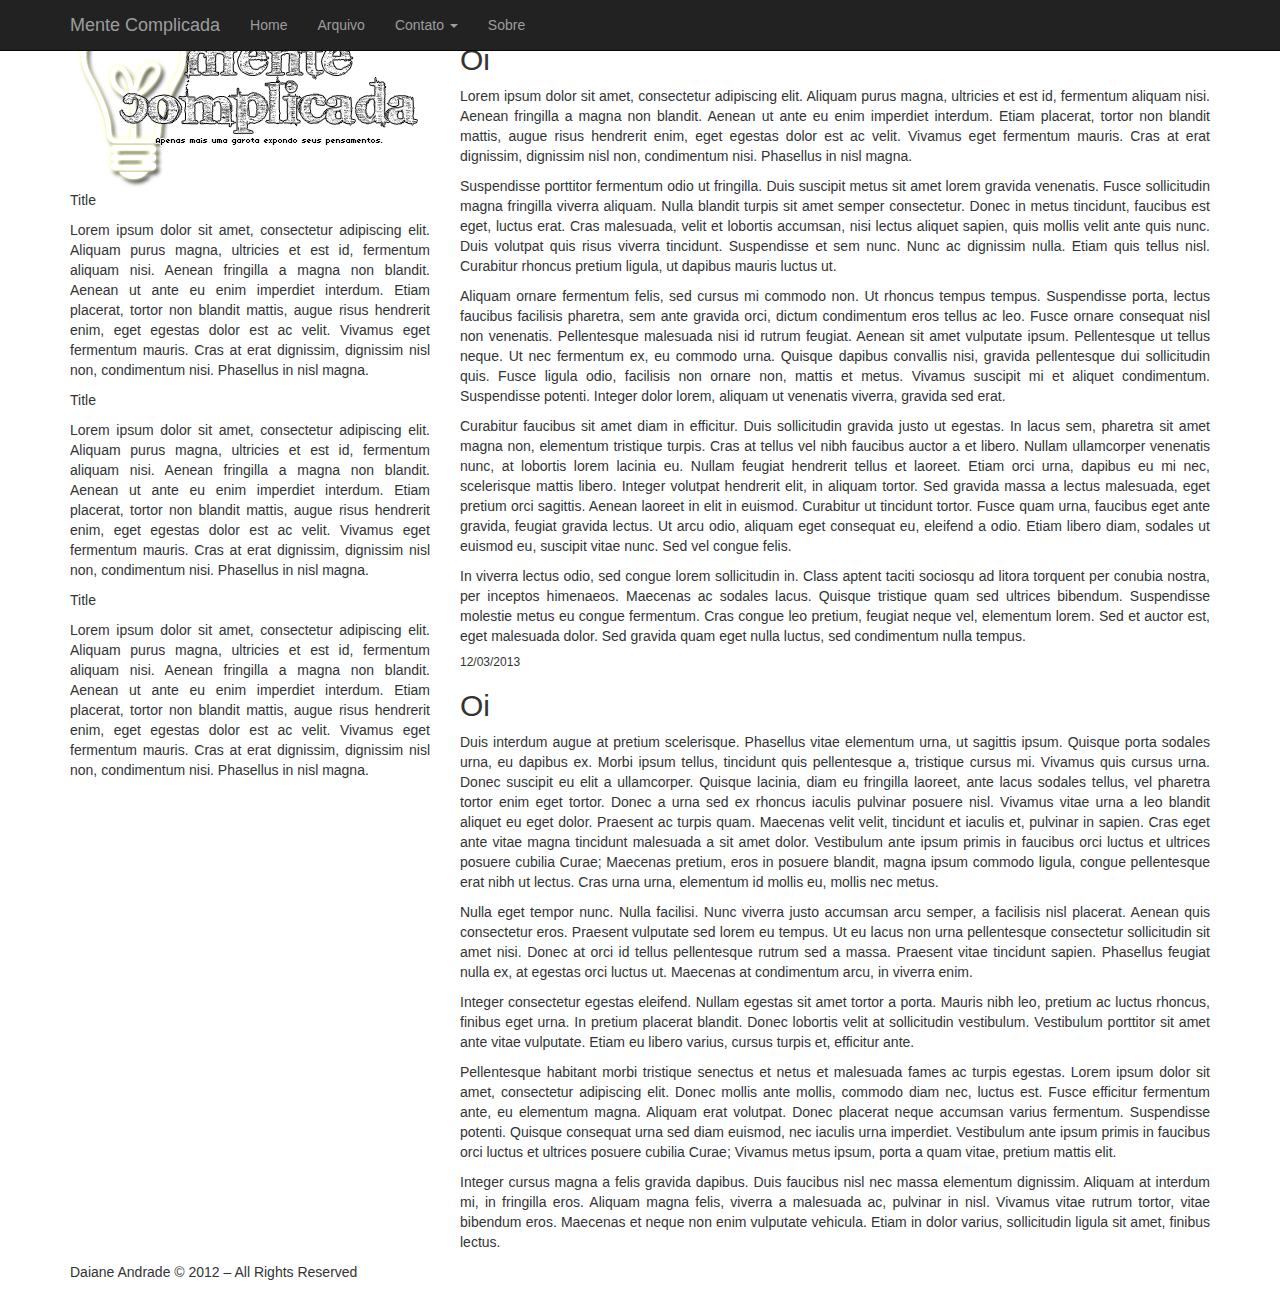
<file: newIndex/index.html>
<!DOCTYPE html>
<html xmlns="http://www.w3.org/1999/xhtml">
	<head>
		<meta charset="utf-8">
    	<meta http-equiv="X-UA-Compatible" content="IE=edge">
    	<meta name="viewport" content="width=device-width, initial-scale=1">
		<meta http-equiv="Content-Type" content="text/html; charset=UTF-8" />
		<link rel="stylesheet" type="text/css" href="css/style.css"/>
		<link rel="stylesheet" type="text/css" href="css/bootstrap.css">
		<title>Generic Title</title>
	</head>
	<body> 
		<nav class="navbar navbar-inverse navbar-fixed-top">
			<div class="container">
				<a class="navbar-brand" href="#">Mente Complicada</a>
				<ul class="nav navbar-nav">
					<li><a href="index.html">Home</a></li>
					<li><a href="index.html">Arquivo</a></li>
					<li class="dropdown">
						<a href="#" class="dropdown-toggle" data-toggle="dropdown" role="button" aria-expanded="false">Contato <span class="caret"></span></a>
						<ul class="dropdown-menu" role="menu">
							<li><a href="#">Facebook</a></li>
							<li><a href="#">Twitter</a></li>
							<li><a href="#">Email</a></li>
						</ul>
					</li>
					<li><a href="index.html">Sobre</a></li>
				</ul>
			</div>
		</nav>
		<div class="starter-template">
			<div class="container">
				<div class="row">
					<div class="col-md-4">
						<a href="index.html"><img id="LogoImage1"  src="images/logo.png" /></a>
						<p id="titleSection">Title<p>
						<p id="sectionText">Lorem ipsum dolor sit amet, consectetur adipiscing elit. Aliquam purus magna, ultricies et est id, fermentum aliquam nisi. Aenean fringilla a magna non blandit. Aenean ut ante eu enim imperdiet interdum. Etiam placerat, tortor non blandit mattis, augue risus hendrerit enim, eget egestas dolor est ac velit. Vivamus eget fermentum mauris. Cras at erat dignissim, dignissim nisl non, condimentum nisi. Phasellus in nisl magna.</p>
						<p id="titleSection">Title<p>
						<p id="sectionText">Lorem ipsum dolor sit amet, consectetur adipiscing elit. Aliquam purus magna, ultricies et est id, fermentum aliquam nisi. Aenean fringilla a magna non blandit. Aenean ut ante eu enim imperdiet interdum. Etiam placerat, tortor non blandit mattis, augue risus hendrerit enim, eget egestas dolor est ac velit. Vivamus eget fermentum mauris. Cras at erat dignissim, dignissim nisl non, condimentum nisi. Phasellus in nisl magna.</p>
						<p id="titleSection">Title<p>
						<p id="sectionText">Lorem ipsum dolor sit amet, consectetur adipiscing elit. Aliquam purus magna, ultricies et est id, fermentum aliquam nisi. Aenean fringilla a magna non blandit. Aenean ut ante eu enim imperdiet interdum. Etiam placerat, tortor non blandit mattis, augue risus hendrerit enim, eget egestas dolor est ac velit. Vivamus eget fermentum mauris. Cras at erat dignissim, dignissim nisl non, condimentum nisi. Phasellus in nisl magna.</p>
					</div>
					<div class="col-md-8">
						<div class="MainArticle">
							<h6 class="date">12/03/2013</h6>	<!-- Colocar tag de data da postagem -->
							<h2 id="ArticleTitle">Oi</h2>	<!-- Colocar tag de nome da postagem -->
							<p>Lorem ipsum dolor sit amet, consectetur adipiscing elit. Aliquam purus magna, ultricies et est id, fermentum aliquam nisi. Aenean fringilla a magna non blandit. Aenean ut ante eu enim imperdiet interdum. Etiam placerat, tortor non blandit mattis, augue risus hendrerit enim, eget egestas dolor est ac velit. Vivamus eget fermentum mauris. Cras at erat dignissim, dignissim nisl non, condimentum nisi. Phasellus in nisl magna.</p>
							<p>Suspendisse porttitor fermentum odio ut fringilla. Duis suscipit metus sit amet lorem gravida venenatis. Fusce sollicitudin magna fringilla viverra aliquam. Nulla blandit turpis sit amet semper consectetur. Donec in metus tincidunt, faucibus est eget, luctus erat. Cras malesuada, velit et lobortis accumsan, nisi lectus aliquet sapien, quis mollis velit ante quis nunc. Duis volutpat quis risus viverra tincidunt. Suspendisse et sem nunc. Nunc ac dignissim nulla. Etiam quis tellus nisl. Curabitur rhoncus pretium ligula, ut dapibus mauris luctus ut.</p>
							<p>Aliquam ornare fermentum felis, sed cursus mi commodo non. Ut rhoncus tempus tempus. Suspendisse porta, lectus faucibus facilisis pharetra, sem ante gravida orci, dictum condimentum eros tellus ac leo. Fusce ornare consequat nisl non venenatis. Pellentesque malesuada nisi id rutrum feugiat. Aenean sit amet vulputate ipsum. Pellentesque ut tellus neque. Ut nec fermentum ex, eu commodo urna. Quisque dapibus convallis nisi, gravida pellentesque dui sollicitudin quis. Fusce ligula odio, facilisis non ornare non, mattis et metus. Vivamus suscipit mi et aliquet condimentum. Suspendisse potenti. Integer dolor lorem, aliquam ut venenatis viverra, gravida sed erat.</p>
							<p>Curabitur faucibus sit amet diam in efficitur. Duis sollicitudin gravida justo ut egestas. In lacus sem, pharetra sit amet magna non, elementum tristique turpis. Cras at tellus vel nibh faucibus auctor a et libero. Nullam ullamcorper venenatis nunc, at lobortis lorem lacinia eu. Nullam feugiat hendrerit tellus et laoreet. Etiam orci urna, dapibus eu mi nec, scelerisque mattis libero. Integer volutpat hendrerit elit, in aliquam tortor. Sed gravida massa a lectus malesuada, eget pretium orci sagittis. Aenean laoreet in elit in euismod. Curabitur ut tincidunt tortor. Fusce quam urna, faucibus eget ante gravida, feugiat gravida lectus. Ut arcu odio, aliquam eget consequat eu, eleifend a odio. Etiam libero diam, sodales ut euismod eu, suscipit vitae nunc. Sed vel congue felis.</p>
							<p>In viverra lectus odio, sed congue lorem sollicitudin in. Class aptent taciti sociosqu ad litora torquent per conubia nostra, per inceptos himenaeos. Maecenas ac sodales lacus. Quisque tristique quam sed ultrices bibendum. Suspendisse molestie metus eu congue fermentum. Cras congue leo pretium, feugiat neque vel, elementum lorem. Sed et auctor est, eget malesuada dolor. Sed gravida quam eget nulla luctus, sed condimentum nulla tempus.</p>
						</div>
						<div class="SecondArticle">
							<h6 class="date">12/03/2013</h6>	<!-- Colocar tag de data da postagem -->
							<h2 id="ArticleTitle">Oi</h2>	<!-- Colocar tag de nome da postagem -->
							<p>Duis interdum augue at pretium scelerisque. Phasellus vitae elementum urna, ut sagittis ipsum. Quisque porta sodales urna, eu dapibus ex. Morbi ipsum tellus, tincidunt quis pellentesque a, tristique cursus mi. Vivamus quis cursus urna. Donec suscipit eu elit a ullamcorper. Quisque lacinia, diam eu fringilla laoreet, ante lacus sodales tellus, vel pharetra tortor enim eget tortor. Donec a urna sed ex rhoncus iaculis pulvinar posuere nisl. Vivamus vitae urna a leo blandit aliquet eu eget dolor. Praesent ac turpis quam. Maecenas velit velit, tincidunt et iaculis et, pulvinar in sapien. Cras eget ante vitae magna tincidunt malesuada a sit amet dolor. Vestibulum ante ipsum primis in faucibus orci luctus et ultrices posuere cubilia Curae; Maecenas pretium, eros in posuere blandit, magna ipsum commodo ligula, congue pellentesque erat nibh ut lectus. Cras urna urna, elementum id mollis eu, mollis nec metus.</p>
							<p>Nulla eget tempor nunc. Nulla facilisi. Nunc viverra justo accumsan arcu semper, a facilisis nisl placerat. Aenean quis consectetur eros. Praesent vulputate sed lorem eu tempus. Ut eu lacus non urna pellentesque consectetur sollicitudin sit amet nisi. Donec at orci id tellus pellentesque rutrum sed a massa. Praesent vitae tincidunt sapien. Phasellus feugiat nulla ex, at egestas orci luctus ut. Maecenas at condimentum arcu, in viverra enim.</p>
							<p>Integer consectetur egestas eleifend. Nullam egestas sit amet tortor a porta. Mauris nibh leo, pretium ac luctus rhoncus, finibus eget urna. In pretium placerat blandit. Donec lobortis velit at sollicitudin vestibulum. Vestibulum porttitor sit amet ante vitae vulputate. Etiam eu libero varius, cursus turpis et, efficitur ante.</p>
							<p>Pellentesque habitant morbi tristique senectus et netus et malesuada fames ac turpis egestas. Lorem ipsum dolor sit amet, consectetur adipiscing elit. Donec mollis ante mollis, commodo diam nec, luctus est. Fusce efficitur fermentum ante, eu elementum magna. Aliquam erat volutpat. Donec placerat neque accumsan varius fermentum. Suspendisse potenti. Quisque consequat urna sed diam euismod, nec iaculis urna imperdiet. Vestibulum ante ipsum primis in faucibus orci luctus et ultrices posuere cubilia Curae; Vivamus metus ipsum, porta a quam vitae, pretium mattis elit.</p>
							<p>Integer cursus magna a felis gravida dapibus. Duis faucibus nisl nec massa elementum dignissim. Aliquam at interdum mi, in fringilla eros. Aliquam magna felis, viverra a malesuada ac, pulvinar in nisl. Vivamus vitae rutrum tortor, vitae bibendum eros. Maecenas et neque non enim vulputate vehicula. Etiam in dolor varius, sollicitudin ligula sit amet, finibus lectus.</p>
						</div>
					</div>
				</div>
			</div>
		</div>
		<div class="footer">
			<div class="container">
				<p>Daiane Andrade &copy 2012 – All Rights Reserved</p>
			</div>
		</div>
		<!-- jQuery (necessary for Bootstrap's JavaScript plugins) -->
		<script src="https://ajax.googleapis.com/ajax/libs/jquery/1.11.2/jquery.min.js"></script>
		<!-- Include all compiled plugins (below), or include individual files as needed -->
		<script src="js/bootstrap.min.js"></script>
	</body>
</html>
</file>
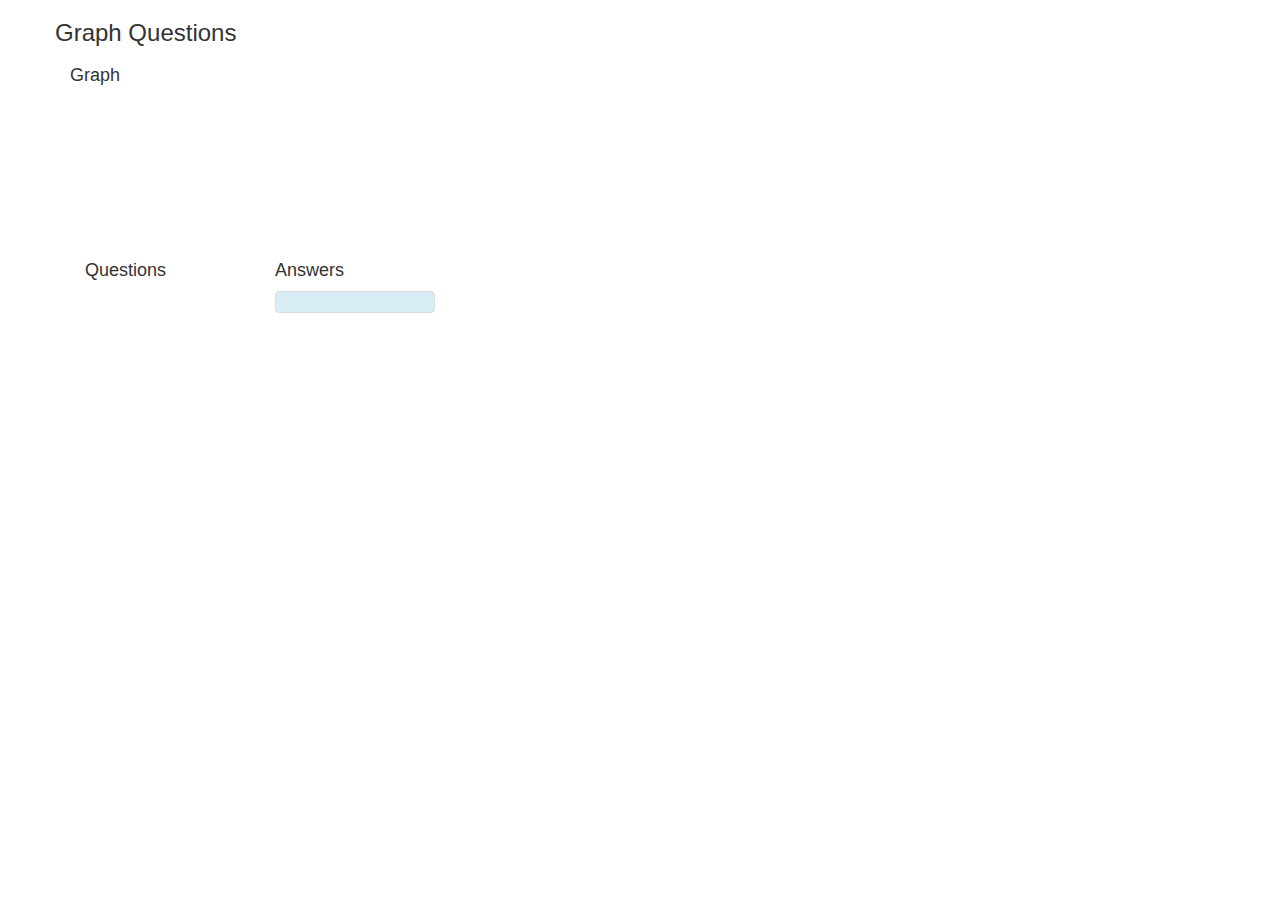
<file: research/index.html>
<!DOCTYPE html>
<html xmlns="http://www.w3.org/1999/xhtml">
	<head>
		<meta charset="utf-8">
    	<meta http-equiv="X-UA-Compatible" content="IE=edge">
    	<meta name="viewport" content="width=device-width, initial-scale=1">
		<meta http-equiv="Content-Type" content="text/html; charset=UTF-8" />
		<link rel="stylesheet" type="text/css" href="css/style.css"/>
		<link rel="stylesheet" type="text/css" href="https://maxcdn.bootstrapcdn.com/bootstrap/3.3.5/css/bootstrap.min.css">
		<title>Generic Title</title>
		
	</head>
	<body> 
		<div class="starter-template">
			<div class="container">
				<div class="row">
					<h3>Graph Questions</h3>
					<div class="col-md-4">
						<h4>Graph</h4>
						<div id="canvas">
							<canvas id="graphCanvas"></canvas>
						</div>
					</div>
				</div>
				<div class="col-md-2">
					<h4>Questions</h4>
					<div class="form-group" id="form1">
						<label id="q1"> Question 1: How many nodes does this graph has?</label>
						<input type="text" class="form-control" placeholder="Answer here" id="question1">
						<label id="q1"> Question 2: How many edges does this graph has?</label>
						<input type="text" class="form-control" placeholder="Answer here" id="question2">
						<button id="send1" type="button" class="btn btn-primary" onclick="questions()">Answer</button>
					</div>
					<div class="form-group" id="form2">
						<label id="q2"> Question 3: What is the degree of node F?</label>
						<input type="text" class="form-control" placeholder="Answer here" id="question3">
						<label id="q3"> Question 4: What is the degree of node C?</label>
						<input type="text" class="form-control" placeholder="Answer here" id="question4">
						<button id="send2" type="button" class="btn btn-primary" onclick="questions2()">Answer</button>
					</div>
				</div>
				<div class="col-md-2">
					<h4>Answers</h4>
					<ul class="list-group">
						<li class="list-group-item list-group-item-info" id="correct1"></li>
					</ul>
				</div>
			</div>
		</div>
		
		<script src="https://d1rpkia8qpfj4t.cloudfront.net/js/pipit-0.62.min.js"></script>
		<!-- jQuery (necessary for Bootstrap's JavaScript plugins) -->
		<script src="https://ajax.googleapis.com/ajax/libs/jquery/1.11.3/jquery.min.js"></script>
		<!-- Include all compiled plugins (below), or include individual files as needed -->
		<script src="js/bootstrap.min.js"></script>
		<script src="app/scripts/models.js"></script>
		<script src="app/scripts/view.js"></script>
		<script src="app/scripts/main.js"></script>
		
	</body>
</html>
</file>
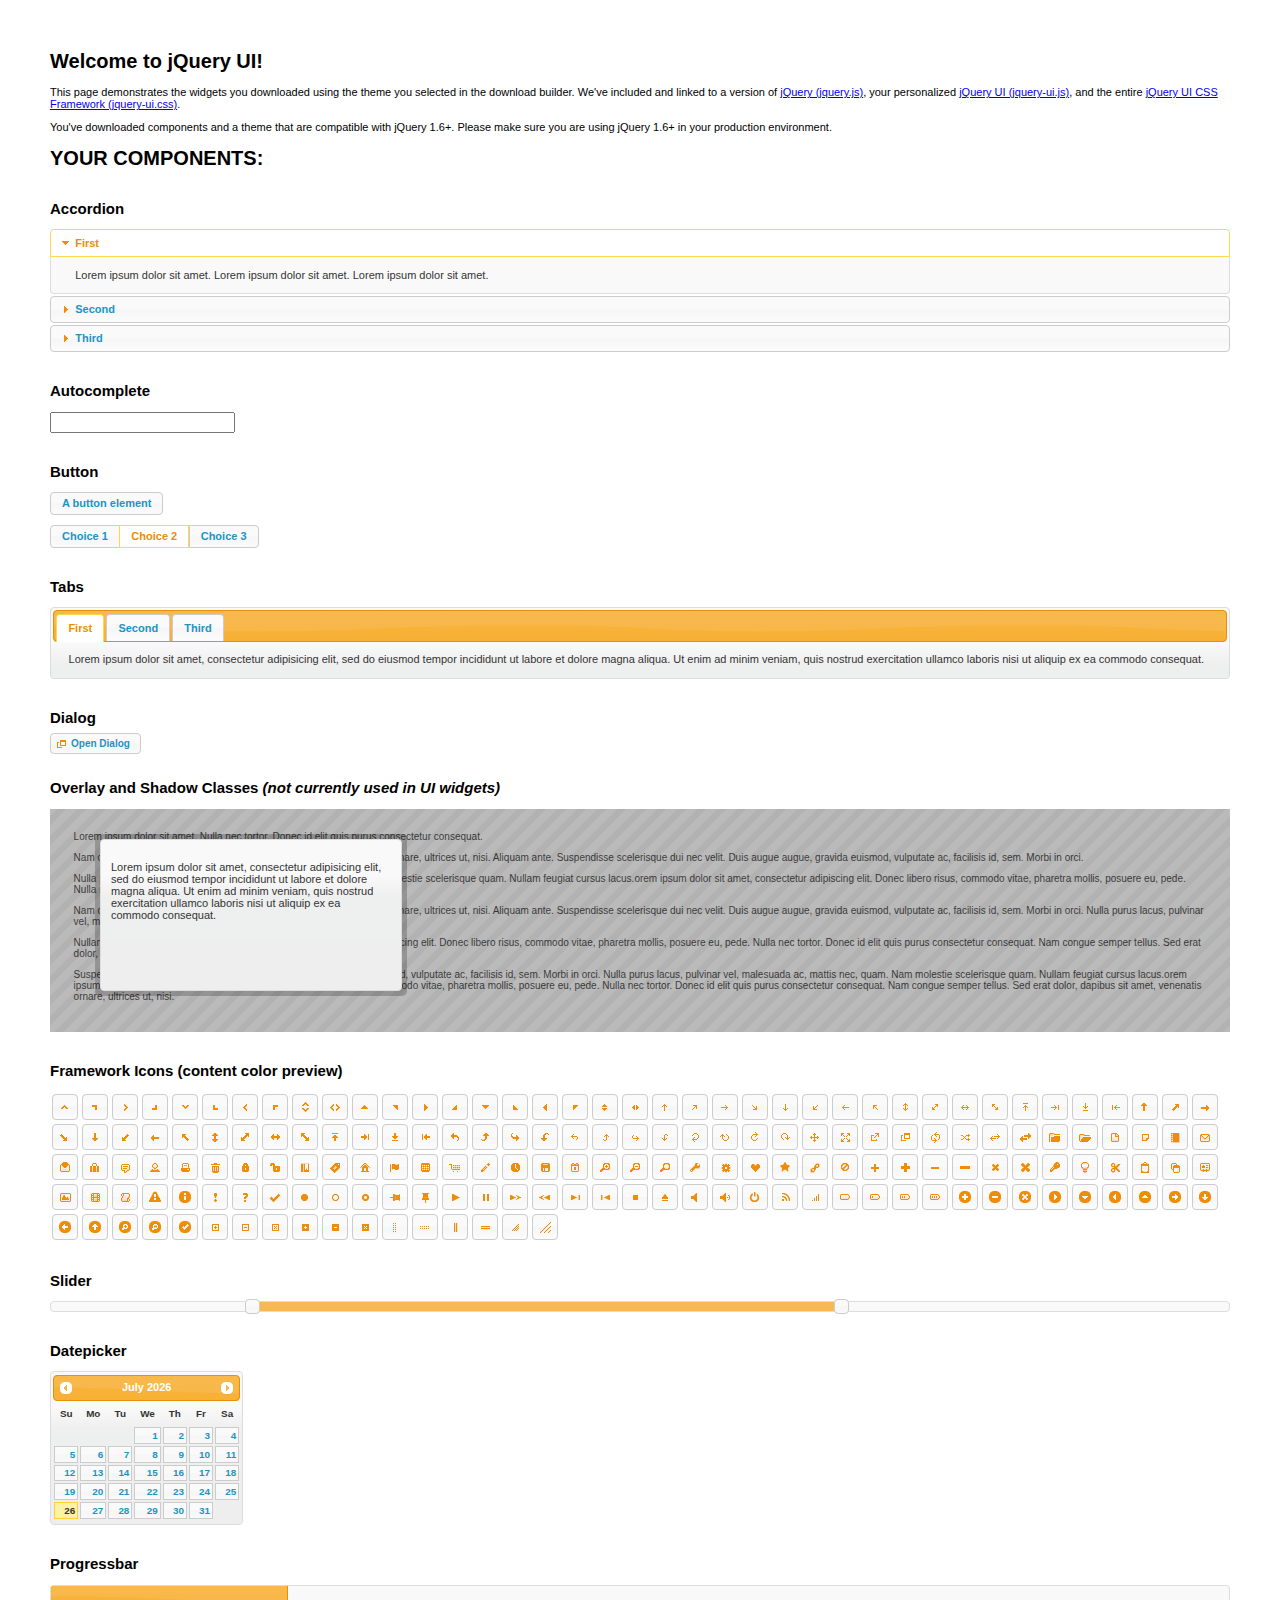
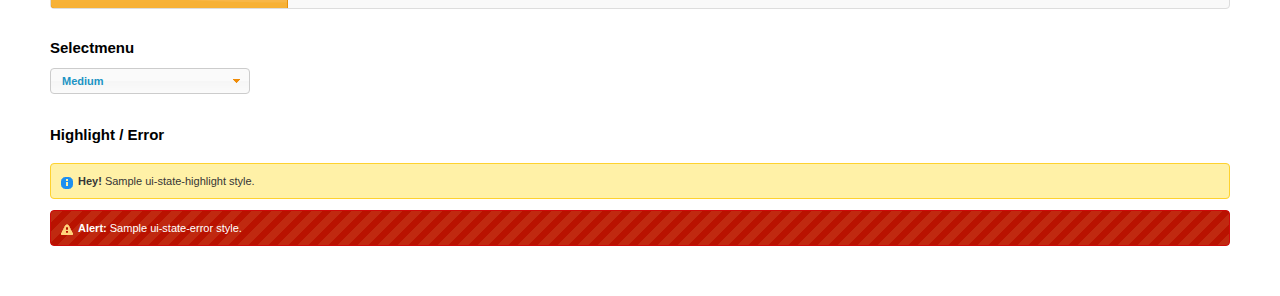
<file: libs/jquery-ui-1.11.0/index.html>
<!doctype html>
<html lang="us">
<head>
	<meta charset="utf-8">
	<title>jQuery UI Example Page</title>
	<link href="jquery-ui.css" rel="stylesheet">
	<style>
	body{
		font: 62.5% "Trebuchet MS", sans-serif;
		margin: 50px;
	}
	.demoHeaders {
		margin-top: 2em;
	}
	#dialog-link {
		padding: .4em 1em .4em 20px;
		text-decoration: none;
		position: relative;
	}
	#dialog-link span.ui-icon {
		margin: 0 5px 0 0;
		position: absolute;
		left: .2em;
		top: 50%;
		margin-top: -8px;
	}
	#icons {
		margin: 0;
		padding: 0;
	}
	#icons li {
		margin: 2px;
		position: relative;
		padding: 4px 0;
		cursor: pointer;
		float: left;
		list-style: none;
	}
	#icons span.ui-icon {
		float: left;
		margin: 0 4px;
	}
	.fakewindowcontain .ui-widget-overlay {
		position: absolute;
	}
	select {
		width: 200px;
	}
	</style>
</head>
<body>

<h1>Welcome to jQuery UI!</h1>

<div class="ui-widget">
	<p>This page demonstrates the widgets you downloaded using the theme you selected in the download builder. We've included and linked to a version of <a href="jquery.js">jQuery (jquery.js)</a>, your personalized <a href="jquery-ui.js">jQuery UI (jquery-ui.js)</a>, and the entire <a href="jquery-ui.css">jQuery UI CSS Framework (jquery-ui.css)</a>.</p>
	<p>You've downloaded components and a theme that are compatible with jQuery 1.6+. Please make sure you are using jQuery 1.6+ in your production environment.</p>
</div>

<h1>YOUR COMPONENTS:</h1>


<!-- Accordion -->
<h2 class="demoHeaders">Accordion</h2>
<div id="accordion">
	<h3>First</h3>
	<div>Lorem ipsum dolor sit amet. Lorem ipsum dolor sit amet. Lorem ipsum dolor sit amet.</div>
	<h3>Second</h3>
	<div>Phasellus mattis tincidunt nibh.</div>
	<h3>Third</h3>
	<div>Nam dui erat, auctor a, dignissim quis.</div>
</div>



<!-- Autocomplete -->
<h2 class="demoHeaders">Autocomplete</h2>
<div>
	<input id="autocomplete" title="type &quot;a&quot;">
</div>



<!-- Button -->
<h2 class="demoHeaders">Button</h2>
<button id="button">A button element</button>
<form style="margin-top: 1em;">
	<div id="radioset">
		<input type="radio" id="radio1" name="radio"><label for="radio1">Choice 1</label>
		<input type="radio" id="radio2" name="radio" checked="checked"><label for="radio2">Choice 2</label>
		<input type="radio" id="radio3" name="radio"><label for="radio3">Choice 3</label>
	</div>
</form>



<!-- Tabs -->
<h2 class="demoHeaders">Tabs</h2>
<div id="tabs">
	<ul>
		<li><a href="#tabs-1">First</a></li>
		<li><a href="#tabs-2">Second</a></li>
		<li><a href="#tabs-3">Third</a></li>
	</ul>
	<div id="tabs-1">Lorem ipsum dolor sit amet, consectetur adipisicing elit, sed do eiusmod tempor incididunt ut labore et dolore magna aliqua. Ut enim ad minim veniam, quis nostrud exercitation ullamco laboris nisi ut aliquip ex ea commodo consequat.</div>
	<div id="tabs-2">Phasellus mattis tincidunt nibh. Cras orci urna, blandit id, pretium vel, aliquet ornare, felis. Maecenas scelerisque sem non nisl. Fusce sed lorem in enim dictum bibendum.</div>
	<div id="tabs-3">Nam dui erat, auctor a, dignissim quis, sollicitudin eu, felis. Pellentesque nisi urna, interdum eget, sagittis et, consequat vestibulum, lacus. Mauris porttitor ullamcorper augue.</div>
</div>



<!-- Dialog NOTE: Dialog is not generated by UI in this demo so it can be visually styled in themeroller-->
<h2 class="demoHeaders">Dialog</h2>
<p><a href="#" id="dialog-link" class="ui-state-default ui-corner-all"><span class="ui-icon ui-icon-newwin"></span>Open Dialog</a></p>

<h2 class="demoHeaders">Overlay and Shadow Classes <em>(not currently used in UI widgets)</em></h2>
<div style="position: relative; width: 96%; height: 200px; padding:1% 2%; overflow:hidden;" class="fakewindowcontain">
	<p>Lorem ipsum dolor sit amet,  Nulla nec tortor. Donec id elit quis purus consectetur consequat. </p><p>Nam congue semper tellus. Sed erat dolor, dapibus sit amet, venenatis ornare, ultrices ut, nisi. Aliquam ante. Suspendisse scelerisque dui nec velit. Duis augue augue, gravida euismod, vulputate ac, facilisis id, sem. Morbi in orci. </p><p>Nulla purus lacus, pulvinar vel, malesuada ac, mattis nec, quam. Nam molestie scelerisque quam. Nullam feugiat cursus lacus.orem ipsum dolor sit amet, consectetur adipiscing elit. Donec libero risus, commodo vitae, pharetra mollis, posuere eu, pede. Nulla nec tortor. Donec id elit quis purus consectetur consequat. </p><p>Nam congue semper tellus. Sed erat dolor, dapibus sit amet, venenatis ornare, ultrices ut, nisi. Aliquam ante. Suspendisse scelerisque dui nec velit. Duis augue augue, gravida euismod, vulputate ac, facilisis id, sem. Morbi in orci. Nulla purus lacus, pulvinar vel, malesuada ac, mattis nec, quam. Nam molestie scelerisque quam. </p><p>Nullam feugiat cursus lacus.orem ipsum dolor sit amet, consectetur adipiscing elit. Donec libero risus, commodo vitae, pharetra mollis, posuere eu, pede. Nulla nec tortor. Donec id elit quis purus consectetur consequat. Nam congue semper tellus. Sed erat dolor, dapibus sit amet, venenatis ornare, ultrices ut, nisi. Aliquam ante. </p><p>Suspendisse scelerisque dui nec velit. Duis augue augue, gravida euismod, vulputate ac, facilisis id, sem. Morbi in orci. Nulla purus lacus, pulvinar vel, malesuada ac, mattis nec, quam. Nam molestie scelerisque quam. Nullam feugiat cursus lacus.orem ipsum dolor sit amet, consectetur adipiscing elit. Donec libero risus, commodo vitae, pharetra mollis, posuere eu, pede. Nulla nec tortor. Donec id elit quis purus consectetur consequat. Nam congue semper tellus. Sed erat dolor, dapibus sit amet, venenatis ornare, ultrices ut, nisi. </p>

	<!-- ui-dialog -->
	<div class="ui-overlay"><div class="ui-widget-overlay"></div><div class="ui-widget-shadow ui-corner-all" style="width: 302px; height: 152px; position: absolute; left: 50px; top: 30px;"></div></div>
	<div style="position: absolute; width: 280px; height: 130px;left: 50px; top: 30px; padding: 10px;" class="ui-widget ui-widget-content ui-corner-all">
		<div class="ui-dialog-content ui-widget-content" style="background: none; border: 0;">
			<p>Lorem ipsum dolor sit amet, consectetur adipisicing elit, sed do eiusmod tempor incididunt ut labore et dolore magna aliqua. Ut enim ad minim veniam, quis nostrud exercitation ullamco laboris nisi ut aliquip ex ea commodo consequat.</p>
		</div>
	</div>

</div>

<!-- ui-dialog -->
<div id="dialog" title="Dialog Title">
	<p>Lorem ipsum dolor sit amet, consectetur adipisicing elit, sed do eiusmod tempor incididunt ut labore et dolore magna aliqua. Ut enim ad minim veniam, quis nostrud exercitation ullamco laboris nisi ut aliquip ex ea commodo consequat.</p>
</div>



<h2 class="demoHeaders">Framework Icons (content color preview)</h2>
<ul id="icons" class="ui-widget ui-helper-clearfix">
	<li class="ui-state-default ui-corner-all" title=".ui-icon-carat-1-n"><span class="ui-icon ui-icon-carat-1-n"></span></li>
	<li class="ui-state-default ui-corner-all" title=".ui-icon-carat-1-ne"><span class="ui-icon ui-icon-carat-1-ne"></span></li>
	<li class="ui-state-default ui-corner-all" title=".ui-icon-carat-1-e"><span class="ui-icon ui-icon-carat-1-e"></span></li>
	<li class="ui-state-default ui-corner-all" title=".ui-icon-carat-1-se"><span class="ui-icon ui-icon-carat-1-se"></span></li>
	<li class="ui-state-default ui-corner-all" title=".ui-icon-carat-1-s"><span class="ui-icon ui-icon-carat-1-s"></span></li>
	<li class="ui-state-default ui-corner-all" title=".ui-icon-carat-1-sw"><span class="ui-icon ui-icon-carat-1-sw"></span></li>
	<li class="ui-state-default ui-corner-all" title=".ui-icon-carat-1-w"><span class="ui-icon ui-icon-carat-1-w"></span></li>
	<li class="ui-state-default ui-corner-all" title=".ui-icon-carat-1-nw"><span class="ui-icon ui-icon-carat-1-nw"></span></li>
	<li class="ui-state-default ui-corner-all" title=".ui-icon-carat-2-n-s"><span class="ui-icon ui-icon-carat-2-n-s"></span></li>
	<li class="ui-state-default ui-corner-all" title=".ui-icon-carat-2-e-w"><span class="ui-icon ui-icon-carat-2-e-w"></span></li>
	<li class="ui-state-default ui-corner-all" title=".ui-icon-triangle-1-n"><span class="ui-icon ui-icon-triangle-1-n"></span></li>
	<li class="ui-state-default ui-corner-all" title=".ui-icon-triangle-1-ne"><span class="ui-icon ui-icon-triangle-1-ne"></span></li>
	<li class="ui-state-default ui-corner-all" title=".ui-icon-triangle-1-e"><span class="ui-icon ui-icon-triangle-1-e"></span></li>
	<li class="ui-state-default ui-corner-all" title=".ui-icon-triangle-1-se"><span class="ui-icon ui-icon-triangle-1-se"></span></li>
	<li class="ui-state-default ui-corner-all" title=".ui-icon-triangle-1-s"><span class="ui-icon ui-icon-triangle-1-s"></span></li>
	<li class="ui-state-default ui-corner-all" title=".ui-icon-triangle-1-sw"><span class="ui-icon ui-icon-triangle-1-sw"></span></li>
	<li class="ui-state-default ui-corner-all" title=".ui-icon-triangle-1-w"><span class="ui-icon ui-icon-triangle-1-w"></span></li>
	<li class="ui-state-default ui-corner-all" title=".ui-icon-triangle-1-nw"><span class="ui-icon ui-icon-triangle-1-nw"></span></li>
	<li class="ui-state-default ui-corner-all" title=".ui-icon-triangle-2-n-s"><span class="ui-icon ui-icon-triangle-2-n-s"></span></li>
	<li class="ui-state-default ui-corner-all" title=".ui-icon-triangle-2-e-w"><span class="ui-icon ui-icon-triangle-2-e-w"></span></li>
	<li class="ui-state-default ui-corner-all" title=".ui-icon-arrow-1-n"><span class="ui-icon ui-icon-arrow-1-n"></span></li>
	<li class="ui-state-default ui-corner-all" title=".ui-icon-arrow-1-ne"><span class="ui-icon ui-icon-arrow-1-ne"></span></li>
	<li class="ui-state-default ui-corner-all" title=".ui-icon-arrow-1-e"><span class="ui-icon ui-icon-arrow-1-e"></span></li>
	<li class="ui-state-default ui-corner-all" title=".ui-icon-arrow-1-se"><span class="ui-icon ui-icon-arrow-1-se"></span></li>
	<li class="ui-state-default ui-corner-all" title=".ui-icon-arrow-1-s"><span class="ui-icon ui-icon-arrow-1-s"></span></li>
	<li class="ui-state-default ui-corner-all" title=".ui-icon-arrow-1-sw"><span class="ui-icon ui-icon-arrow-1-sw"></span></li>
	<li class="ui-state-default ui-corner-all" title=".ui-icon-arrow-1-w"><span class="ui-icon ui-icon-arrow-1-w"></span></li>
	<li class="ui-state-default ui-corner-all" title=".ui-icon-arrow-1-nw"><span class="ui-icon ui-icon-arrow-1-nw"></span></li>
	<li class="ui-state-default ui-corner-all" title=".ui-icon-arrow-2-n-s"><span class="ui-icon ui-icon-arrow-2-n-s"></span></li>
	<li class="ui-state-default ui-corner-all" title=".ui-icon-arrow-2-ne-sw"><span class="ui-icon ui-icon-arrow-2-ne-sw"></span></li>
	<li class="ui-state-default ui-corner-all" title=".ui-icon-arrow-2-e-w"><span class="ui-icon ui-icon-arrow-2-e-w"></span></li>
	<li class="ui-state-default ui-corner-all" title=".ui-icon-arrow-2-se-nw"><span class="ui-icon ui-icon-arrow-2-se-nw"></span></li>
	<li class="ui-state-default ui-corner-all" title=".ui-icon-arrowstop-1-n"><span class="ui-icon ui-icon-arrowstop-1-n"></span></li>
	<li class="ui-state-default ui-corner-all" title=".ui-icon-arrowstop-1-e"><span class="ui-icon ui-icon-arrowstop-1-e"></span></li>
	<li class="ui-state-default ui-corner-all" title=".ui-icon-arrowstop-1-s"><span class="ui-icon ui-icon-arrowstop-1-s"></span></li>
	<li class="ui-state-default ui-corner-all" title=".ui-icon-arrowstop-1-w"><span class="ui-icon ui-icon-arrowstop-1-w"></span></li>
	<li class="ui-state-default ui-corner-all" title=".ui-icon-arrowthick-1-n"><span class="ui-icon ui-icon-arrowthick-1-n"></span></li>
	<li class="ui-state-default ui-corner-all" title=".ui-icon-arrowthick-1-ne"><span class="ui-icon ui-icon-arrowthick-1-ne"></span></li>
	<li class="ui-state-default ui-corner-all" title=".ui-icon-arrowthick-1-e"><span class="ui-icon ui-icon-arrowthick-1-e"></span></li>
	<li class="ui-state-default ui-corner-all" title=".ui-icon-arrowthick-1-se"><span class="ui-icon ui-icon-arrowthick-1-se"></span></li>
	<li class="ui-state-default ui-corner-all" title=".ui-icon-arrowthick-1-s"><span class="ui-icon ui-icon-arrowthick-1-s"></span></li>
	<li class="ui-state-default ui-corner-all" title=".ui-icon-arrowthick-1-sw"><span class="ui-icon ui-icon-arrowthick-1-sw"></span></li>
	<li class="ui-state-default ui-corner-all" title=".ui-icon-arrowthick-1-w"><span class="ui-icon ui-icon-arrowthick-1-w"></span></li>
	<li class="ui-state-default ui-corner-all" title=".ui-icon-arrowthick-1-nw"><span class="ui-icon ui-icon-arrowthick-1-nw"></span></li>
	<li class="ui-state-default ui-corner-all" title=".ui-icon-arrowthick-2-n-s"><span class="ui-icon ui-icon-arrowthick-2-n-s"></span></li>
	<li class="ui-state-default ui-corner-all" title=".ui-icon-arrowthick-2-ne-sw"><span class="ui-icon ui-icon-arrowthick-2-ne-sw"></span></li>
	<li class="ui-state-default ui-corner-all" title=".ui-icon-arrowthick-2-e-w"><span class="ui-icon ui-icon-arrowthick-2-e-w"></span></li>
	<li class="ui-state-default ui-corner-all" title=".ui-icon-arrowthick-2-se-nw"><span class="ui-icon ui-icon-arrowthick-2-se-nw"></span></li>
	<li class="ui-state-default ui-corner-all" title=".ui-icon-arrowthickstop-1-n"><span class="ui-icon ui-icon-arrowthickstop-1-n"></span></li>
	<li class="ui-state-default ui-corner-all" title=".ui-icon-arrowthickstop-1-e"><span class="ui-icon ui-icon-arrowthickstop-1-e"></span></li>
	<li class="ui-state-default ui-corner-all" title=".ui-icon-arrowthickstop-1-s"><span class="ui-icon ui-icon-arrowthickstop-1-s"></span></li>
	<li class="ui-state-default ui-corner-all" title=".ui-icon-arrowthickstop-1-w"><span class="ui-icon ui-icon-arrowthickstop-1-w"></span></li>
	<li class="ui-state-default ui-corner-all" title=".ui-icon-arrowreturnthick-1-w"><span class="ui-icon ui-icon-arrowreturnthick-1-w"></span></li>
	<li class="ui-state-default ui-corner-all" title=".ui-icon-arrowreturnthick-1-n"><span class="ui-icon ui-icon-arrowreturnthick-1-n"></span></li>
	<li class="ui-state-default ui-corner-all" title=".ui-icon-arrowreturnthick-1-e"><span class="ui-icon ui-icon-arrowreturnthick-1-e"></span></li>
	<li class="ui-state-default ui-corner-all" title=".ui-icon-arrowreturnthick-1-s"><span class="ui-icon ui-icon-arrowreturnthick-1-s"></span></li>
	<li class="ui-state-default ui-corner-all" title=".ui-icon-arrowreturn-1-w"><span class="ui-icon ui-icon-arrowreturn-1-w"></span></li>
	<li class="ui-state-default ui-corner-all" title=".ui-icon-arrowreturn-1-n"><span class="ui-icon ui-icon-arrowreturn-1-n"></span></li>
	<li class="ui-state-default ui-corner-all" title=".ui-icon-arrowreturn-1-e"><span class="ui-icon ui-icon-arrowreturn-1-e"></span></li>
	<li class="ui-state-default ui-corner-all" title=".ui-icon-arrowreturn-1-s"><span class="ui-icon ui-icon-arrowreturn-1-s"></span></li>
	<li class="ui-state-default ui-corner-all" title=".ui-icon-arrowrefresh-1-w"><span class="ui-icon ui-icon-arrowrefresh-1-w"></span></li>
	<li class="ui-state-default ui-corner-all" title=".ui-icon-arrowrefresh-1-n"><span class="ui-icon ui-icon-arrowrefresh-1-n"></span></li>
	<li class="ui-state-default ui-corner-all" title=".ui-icon-arrowrefresh-1-e"><span class="ui-icon ui-icon-arrowrefresh-1-e"></span></li>
	<li class="ui-state-default ui-corner-all" title=".ui-icon-arrowrefresh-1-s"><span class="ui-icon ui-icon-arrowrefresh-1-s"></span></li>
	<li class="ui-state-default ui-corner-all" title=".ui-icon-arrow-4"><span class="ui-icon ui-icon-arrow-4"></span></li>
	<li class="ui-state-default ui-corner-all" title=".ui-icon-arrow-4-diag"><span class="ui-icon ui-icon-arrow-4-diag"></span></li>
	<li class="ui-state-default ui-corner-all" title=".ui-icon-extlink"><span class="ui-icon ui-icon-extlink"></span></li>
	<li class="ui-state-default ui-corner-all" title=".ui-icon-newwin"><span class="ui-icon ui-icon-newwin"></span></li>
	<li class="ui-state-default ui-corner-all" title=".ui-icon-refresh"><span class="ui-icon ui-icon-refresh"></span></li>
	<li class="ui-state-default ui-corner-all" title=".ui-icon-shuffle"><span class="ui-icon ui-icon-shuffle"></span></li>
	<li class="ui-state-default ui-corner-all" title=".ui-icon-transfer-e-w"><span class="ui-icon ui-icon-transfer-e-w"></span></li>
	<li class="ui-state-default ui-corner-all" title=".ui-icon-transferthick-e-w"><span class="ui-icon ui-icon-transferthick-e-w"></span></li>
	<li class="ui-state-default ui-corner-all" title=".ui-icon-folder-collapsed"><span class="ui-icon ui-icon-folder-collapsed"></span></li>
	<li class="ui-state-default ui-corner-all" title=".ui-icon-folder-open"><span class="ui-icon ui-icon-folder-open"></span></li>
	<li class="ui-state-default ui-corner-all" title=".ui-icon-document"><span class="ui-icon ui-icon-document"></span></li>
	<li class="ui-state-default ui-corner-all" title=".ui-icon-document-b"><span class="ui-icon ui-icon-document-b"></span></li>
	<li class="ui-state-default ui-corner-all" title=".ui-icon-note"><span class="ui-icon ui-icon-note"></span></li>
	<li class="ui-state-default ui-corner-all" title=".ui-icon-mail-closed"><span class="ui-icon ui-icon-mail-closed"></span></li>
	<li class="ui-state-default ui-corner-all" title=".ui-icon-mail-open"><span class="ui-icon ui-icon-mail-open"></span></li>
	<li class="ui-state-default ui-corner-all" title=".ui-icon-suitcase"><span class="ui-icon ui-icon-suitcase"></span></li>
	<li class="ui-state-default ui-corner-all" title=".ui-icon-comment"><span class="ui-icon ui-icon-comment"></span></li>
	<li class="ui-state-default ui-corner-all" title=".ui-icon-person"><span class="ui-icon ui-icon-person"></span></li>
	<li class="ui-state-default ui-corner-all" title=".ui-icon-print"><span class="ui-icon ui-icon-print"></span></li>
	<li class="ui-state-default ui-corner-all" title=".ui-icon-trash"><span class="ui-icon ui-icon-trash"></span></li>
	<li class="ui-state-default ui-corner-all" title=".ui-icon-locked"><span class="ui-icon ui-icon-locked"></span></li>
	<li class="ui-state-default ui-corner-all" title=".ui-icon-unlocked"><span class="ui-icon ui-icon-unlocked"></span></li>
	<li class="ui-state-default ui-corner-all" title=".ui-icon-bookmark"><span class="ui-icon ui-icon-bookmark"></span></li>
	<li class="ui-state-default ui-corner-all" title=".ui-icon-tag"><span class="ui-icon ui-icon-tag"></span></li>
	<li class="ui-state-default ui-corner-all" title=".ui-icon-home"><span class="ui-icon ui-icon-home"></span></li>
	<li class="ui-state-default ui-corner-all" title=".ui-icon-flag"><span class="ui-icon ui-icon-flag"></span></li>
	<li class="ui-state-default ui-corner-all" title=".ui-icon-calculator"><span class="ui-icon ui-icon-calculator"></span></li>
	<li class="ui-state-default ui-corner-all" title=".ui-icon-cart"><span class="ui-icon ui-icon-cart"></span></li>
	<li class="ui-state-default ui-corner-all" title=".ui-icon-pencil"><span class="ui-icon ui-icon-pencil"></span></li>
	<li class="ui-state-default ui-corner-all" title=".ui-icon-clock"><span class="ui-icon ui-icon-clock"></span></li>
	<li class="ui-state-default ui-corner-all" title=".ui-icon-disk"><span class="ui-icon ui-icon-disk"></span></li>
	<li class="ui-state-default ui-corner-all" title=".ui-icon-calendar"><span class="ui-icon ui-icon-calendar"></span></li>
	<li class="ui-state-default ui-corner-all" title=".ui-icon-zoomin"><span class="ui-icon ui-icon-zoomin"></span></li>
	<li class="ui-state-default ui-corner-all" title=".ui-icon-zoomout"><span class="ui-icon ui-icon-zoomout"></span></li>
	<li class="ui-state-default ui-corner-all" title=".ui-icon-search"><span class="ui-icon ui-icon-search"></span></li>
	<li class="ui-state-default ui-corner-all" title=".ui-icon-wrench"><span class="ui-icon ui-icon-wrench"></span></li>
	<li class="ui-state-default ui-corner-all" title=".ui-icon-gear"><span class="ui-icon ui-icon-gear"></span></li>
	<li class="ui-state-default ui-corner-all" title=".ui-icon-heart"><span class="ui-icon ui-icon-heart"></span></li>
	<li class="ui-state-default ui-corner-all" title=".ui-icon-star"><span class="ui-icon ui-icon-star"></span></li>
	<li class="ui-state-default ui-corner-all" title=".ui-icon-link"><span class="ui-icon ui-icon-link"></span></li>
	<li class="ui-state-default ui-corner-all" title=".ui-icon-cancel"><span class="ui-icon ui-icon-cancel"></span></li>
	<li class="ui-state-default ui-corner-all" title=".ui-icon-plus"><span class="ui-icon ui-icon-plus"></span></li>
	<li class="ui-state-default ui-corner-all" title=".ui-icon-plusthick"><span class="ui-icon ui-icon-plusthick"></span></li>
	<li class="ui-state-default ui-corner-all" title=".ui-icon-minus"><span class="ui-icon ui-icon-minus"></span></li>
	<li class="ui-state-default ui-corner-all" title=".ui-icon-minusthick"><span class="ui-icon ui-icon-minusthick"></span></li>
	<li class="ui-state-default ui-corner-all" title=".ui-icon-close"><span class="ui-icon ui-icon-close"></span></li>
	<li class="ui-state-default ui-corner-all" title=".ui-icon-closethick"><span class="ui-icon ui-icon-closethick"></span></li>
	<li class="ui-state-default ui-corner-all" title=".ui-icon-key"><span class="ui-icon ui-icon-key"></span></li>
	<li class="ui-state-default ui-corner-all" title=".ui-icon-lightbulb"><span class="ui-icon ui-icon-lightbulb"></span></li>
	<li class="ui-state-default ui-corner-all" title=".ui-icon-scissors"><span class="ui-icon ui-icon-scissors"></span></li>
	<li class="ui-state-default ui-corner-all" title=".ui-icon-clipboard"><span class="ui-icon ui-icon-clipboard"></span></li>
	<li class="ui-state-default ui-corner-all" title=".ui-icon-copy"><span class="ui-icon ui-icon-copy"></span></li>
	<li class="ui-state-default ui-corner-all" title=".ui-icon-contact"><span class="ui-icon ui-icon-contact"></span></li>
	<li class="ui-state-default ui-corner-all" title=".ui-icon-image"><span class="ui-icon ui-icon-image"></span></li>
	<li class="ui-state-default ui-corner-all" title=".ui-icon-video"><span class="ui-icon ui-icon-video"></span></li>
	<li class="ui-state-default ui-corner-all" title=".ui-icon-script"><span class="ui-icon ui-icon-script"></span></li>
	<li class="ui-state-default ui-corner-all" title=".ui-icon-alert"><span class="ui-icon ui-icon-alert"></span></li>
	<li class="ui-state-default ui-corner-all" title=".ui-icon-info"><span class="ui-icon ui-icon-info"></span></li>
	<li class="ui-state-default ui-corner-all" title=".ui-icon-notice"><span class="ui-icon ui-icon-notice"></span></li>
	<li class="ui-state-default ui-corner-all" title=".ui-icon-help"><span class="ui-icon ui-icon-help"></span></li>
	<li class="ui-state-default ui-corner-all" title=".ui-icon-check"><span class="ui-icon ui-icon-check"></span></li>
	<li class="ui-state-default ui-corner-all" title=".ui-icon-bullet"><span class="ui-icon ui-icon-bullet"></span></li>
	<li class="ui-state-default ui-corner-all" title=".ui-icon-radio-off"><span class="ui-icon ui-icon-radio-off"></span></li>
	<li class="ui-state-default ui-corner-all" title=".ui-icon-radio-on"><span class="ui-icon ui-icon-radio-on"></span></li>
	<li class="ui-state-default ui-corner-all" title=".ui-icon-pin-w"><span class="ui-icon ui-icon-pin-w"></span></li>
	<li class="ui-state-default ui-corner-all" title=".ui-icon-pin-s"><span class="ui-icon ui-icon-pin-s"></span></li>
	<li class="ui-state-default ui-corner-all" title=".ui-icon-play"><span class="ui-icon ui-icon-play"></span></li>
	<li class="ui-state-default ui-corner-all" title=".ui-icon-pause"><span class="ui-icon ui-icon-pause"></span></li>
	<li class="ui-state-default ui-corner-all" title=".ui-icon-seek-next"><span class="ui-icon ui-icon-seek-next"></span></li>
	<li class="ui-state-default ui-corner-all" title=".ui-icon-seek-prev"><span class="ui-icon ui-icon-seek-prev"></span></li>
	<li class="ui-state-default ui-corner-all" title=".ui-icon-seek-end"><span class="ui-icon ui-icon-seek-end"></span></li>
	<li class="ui-state-default ui-corner-all" title=".ui-icon-seek-first"><span class="ui-icon ui-icon-seek-first"></span></li>
	<li class="ui-state-default ui-corner-all" title=".ui-icon-stop"><span class="ui-icon ui-icon-stop"></span></li>
	<li class="ui-state-default ui-corner-all" title=".ui-icon-eject"><span class="ui-icon ui-icon-eject"></span></li>
	<li class="ui-state-default ui-corner-all" title=".ui-icon-volume-off"><span class="ui-icon ui-icon-volume-off"></span></li>
	<li class="ui-state-default ui-corner-all" title=".ui-icon-volume-on"><span class="ui-icon ui-icon-volume-on"></span></li>
	<li class="ui-state-default ui-corner-all" title=".ui-icon-power"><span class="ui-icon ui-icon-power"></span></li>
	<li class="ui-state-default ui-corner-all" title=".ui-icon-signal-diag"><span class="ui-icon ui-icon-signal-diag"></span></li>
	<li class="ui-state-default ui-corner-all" title=".ui-icon-signal"><span class="ui-icon ui-icon-signal"></span></li>
	<li class="ui-state-default ui-corner-all" title=".ui-icon-battery-0"><span class="ui-icon ui-icon-battery-0"></span></li>
	<li class="ui-state-default ui-corner-all" title=".ui-icon-battery-1"><span class="ui-icon ui-icon-battery-1"></span></li>
	<li class="ui-state-default ui-corner-all" title=".ui-icon-battery-2"><span class="ui-icon ui-icon-battery-2"></span></li>
	<li class="ui-state-default ui-corner-all" title=".ui-icon-battery-3"><span class="ui-icon ui-icon-battery-3"></span></li>
	<li class="ui-state-default ui-corner-all" title=".ui-icon-circle-plus"><span class="ui-icon ui-icon-circle-plus"></span></li>
	<li class="ui-state-default ui-corner-all" title=".ui-icon-circle-minus"><span class="ui-icon ui-icon-circle-minus"></span></li>
	<li class="ui-state-default ui-corner-all" title=".ui-icon-circle-close"><span class="ui-icon ui-icon-circle-close"></span></li>
	<li class="ui-state-default ui-corner-all" title=".ui-icon-circle-triangle-e"><span class="ui-icon ui-icon-circle-triangle-e"></span></li>
	<li class="ui-state-default ui-corner-all" title=".ui-icon-circle-triangle-s"><span class="ui-icon ui-icon-circle-triangle-s"></span></li>
	<li class="ui-state-default ui-corner-all" title=".ui-icon-circle-triangle-w"><span class="ui-icon ui-icon-circle-triangle-w"></span></li>
	<li class="ui-state-default ui-corner-all" title=".ui-icon-circle-triangle-n"><span class="ui-icon ui-icon-circle-triangle-n"></span></li>
	<li class="ui-state-default ui-corner-all" title=".ui-icon-circle-arrow-e"><span class="ui-icon ui-icon-circle-arrow-e"></span></li>
	<li class="ui-state-default ui-corner-all" title=".ui-icon-circle-arrow-s"><span class="ui-icon ui-icon-circle-arrow-s"></span></li>
	<li class="ui-state-default ui-corner-all" title=".ui-icon-circle-arrow-w"><span class="ui-icon ui-icon-circle-arrow-w"></span></li>
	<li class="ui-state-default ui-corner-all" title=".ui-icon-circle-arrow-n"><span class="ui-icon ui-icon-circle-arrow-n"></span></li>
	<li class="ui-state-default ui-corner-all" title=".ui-icon-circle-zoomin"><span class="ui-icon ui-icon-circle-zoomin"></span></li>
	<li class="ui-state-default ui-corner-all" title=".ui-icon-circle-zoomout"><span class="ui-icon ui-icon-circle-zoomout"></span></li>
	<li class="ui-state-default ui-corner-all" title=".ui-icon-circle-check"><span class="ui-icon ui-icon-circle-check"></span></li>
	<li class="ui-state-default ui-corner-all" title=".ui-icon-circlesmall-plus"><span class="ui-icon ui-icon-circlesmall-plus"></span></li>
	<li class="ui-state-default ui-corner-all" title=".ui-icon-circlesmall-minus"><span class="ui-icon ui-icon-circlesmall-minus"></span></li>
	<li class="ui-state-default ui-corner-all" title=".ui-icon-circlesmall-close"><span class="ui-icon ui-icon-circlesmall-close"></span></li>
	<li class="ui-state-default ui-corner-all" title=".ui-icon-squaresmall-plus"><span class="ui-icon ui-icon-squaresmall-plus"></span></li>
	<li class="ui-state-default ui-corner-all" title=".ui-icon-squaresmall-minus"><span class="ui-icon ui-icon-squaresmall-minus"></span></li>
	<li class="ui-state-default ui-corner-all" title=".ui-icon-squaresmall-close"><span class="ui-icon ui-icon-squaresmall-close"></span></li>
	<li class="ui-state-default ui-corner-all" title=".ui-icon-grip-dotted-vertical"><span class="ui-icon ui-icon-grip-dotted-vertical"></span></li>
	<li class="ui-state-default ui-corner-all" title=".ui-icon-grip-dotted-horizontal"><span class="ui-icon ui-icon-grip-dotted-horizontal"></span></li>
	<li class="ui-state-default ui-corner-all" title=".ui-icon-grip-solid-vertical"><span class="ui-icon ui-icon-grip-solid-vertical"></span></li>
	<li class="ui-state-default ui-corner-all" title=".ui-icon-grip-solid-horizontal"><span class="ui-icon ui-icon-grip-solid-horizontal"></span></li>
	<li class="ui-state-default ui-corner-all" title=".ui-icon-gripsmall-diagonal-se"><span class="ui-icon ui-icon-gripsmall-diagonal-se"></span></li>
	<li class="ui-state-default ui-corner-all" title=".ui-icon-grip-diagonal-se"><span class="ui-icon ui-icon-grip-diagonal-se"></span></li>
</ul>


<!-- Slider -->
<h2 class="demoHeaders">Slider</h2>
<div id="slider"></div>



<!-- Datepicker -->
<h2 class="demoHeaders">Datepicker</h2>
<div id="datepicker"></div>



<!-- Progressbar -->
<h2 class="demoHeaders">Progressbar</h2>
<div id="progressbar"></div>



<!-- Progressbar -->
<h2 class="demoHeaders">Selectmenu</h2>
<select id="selectmenu">
	<option>Slower</option>
	<option>Slow</option>
	<option selected="selected">Medium</option>
	<option>Fast</option>
	<option>Faster</option>
</select>


<!-- Highlight / Error -->
<h2 class="demoHeaders">Highlight / Error</h2>
<div class="ui-widget">
	<div class="ui-state-highlight ui-corner-all" style="margin-top: 20px; padding: 0 .7em;">
		<p><span class="ui-icon ui-icon-info" style="float: left; margin-right: .3em;"></span>
		<strong>Hey!</strong> Sample ui-state-highlight style.</p>
	</div>
</div>
<br>
<div class="ui-widget">
	<div class="ui-state-error ui-corner-all" style="padding: 0 .7em;">
		<p><span class="ui-icon ui-icon-alert" style="float: left; margin-right: .3em;"></span>
		<strong>Alert:</strong> Sample ui-state-error style.</p>
	</div>
</div>

<script src="external/jquery/jquery.js"></script>
<script src="jquery-ui.js"></script>
<script>

$( "#accordion" ).accordion();



var availableTags = [
	"ActionScript",
	"AppleScript",
	"Asp",
	"BASIC",
	"C",
	"C++",
	"Clojure",
	"COBOL",
	"ColdFusion",
	"Erlang",
	"Fortran",
	"Groovy",
	"Haskell",
	"Java",
	"JavaScript",
	"Lisp",
	"Perl",
	"PHP",
	"Python",
	"Ruby",
	"Scala",
	"Scheme"
];
$( "#autocomplete" ).autocomplete({
	source: availableTags
});



$( "#button" ).button();
$( "#radioset" ).buttonset();



$( "#tabs" ).tabs();



$( "#dialog" ).dialog({
	autoOpen: false,
	width: 400,
	buttons: [
		{
			text: "Ok",
			click: function() {
				$( this ).dialog( "close" );
			}
		},
		{
			text: "Cancel",
			click: function() {
				$( this ).dialog( "close" );
			}
		}
	]
});

// Link to open the dialog
$( "#dialog-link" ).click(function( event ) {
	$( "#dialog" ).dialog( "open" );
	event.preventDefault();
});



$( "#datepicker" ).datepicker({
	inline: true
});



$( "#slider" ).slider({
	range: true,
	values: [ 17, 67 ]
});



$( "#progressbar" ).progressbar({
	value: 20
});



$( "#selectmenu" ).selectmenu();


// Hover states on the static widgets
$( "#dialog-link, #icons li" ).hover(
	function() {
		$( this ).addClass( "ui-state-hover" );
	},
	function() {
		$( this ).removeClass( "ui-state-hover" );
	}
);
</script>
</body>
</html>
</file>
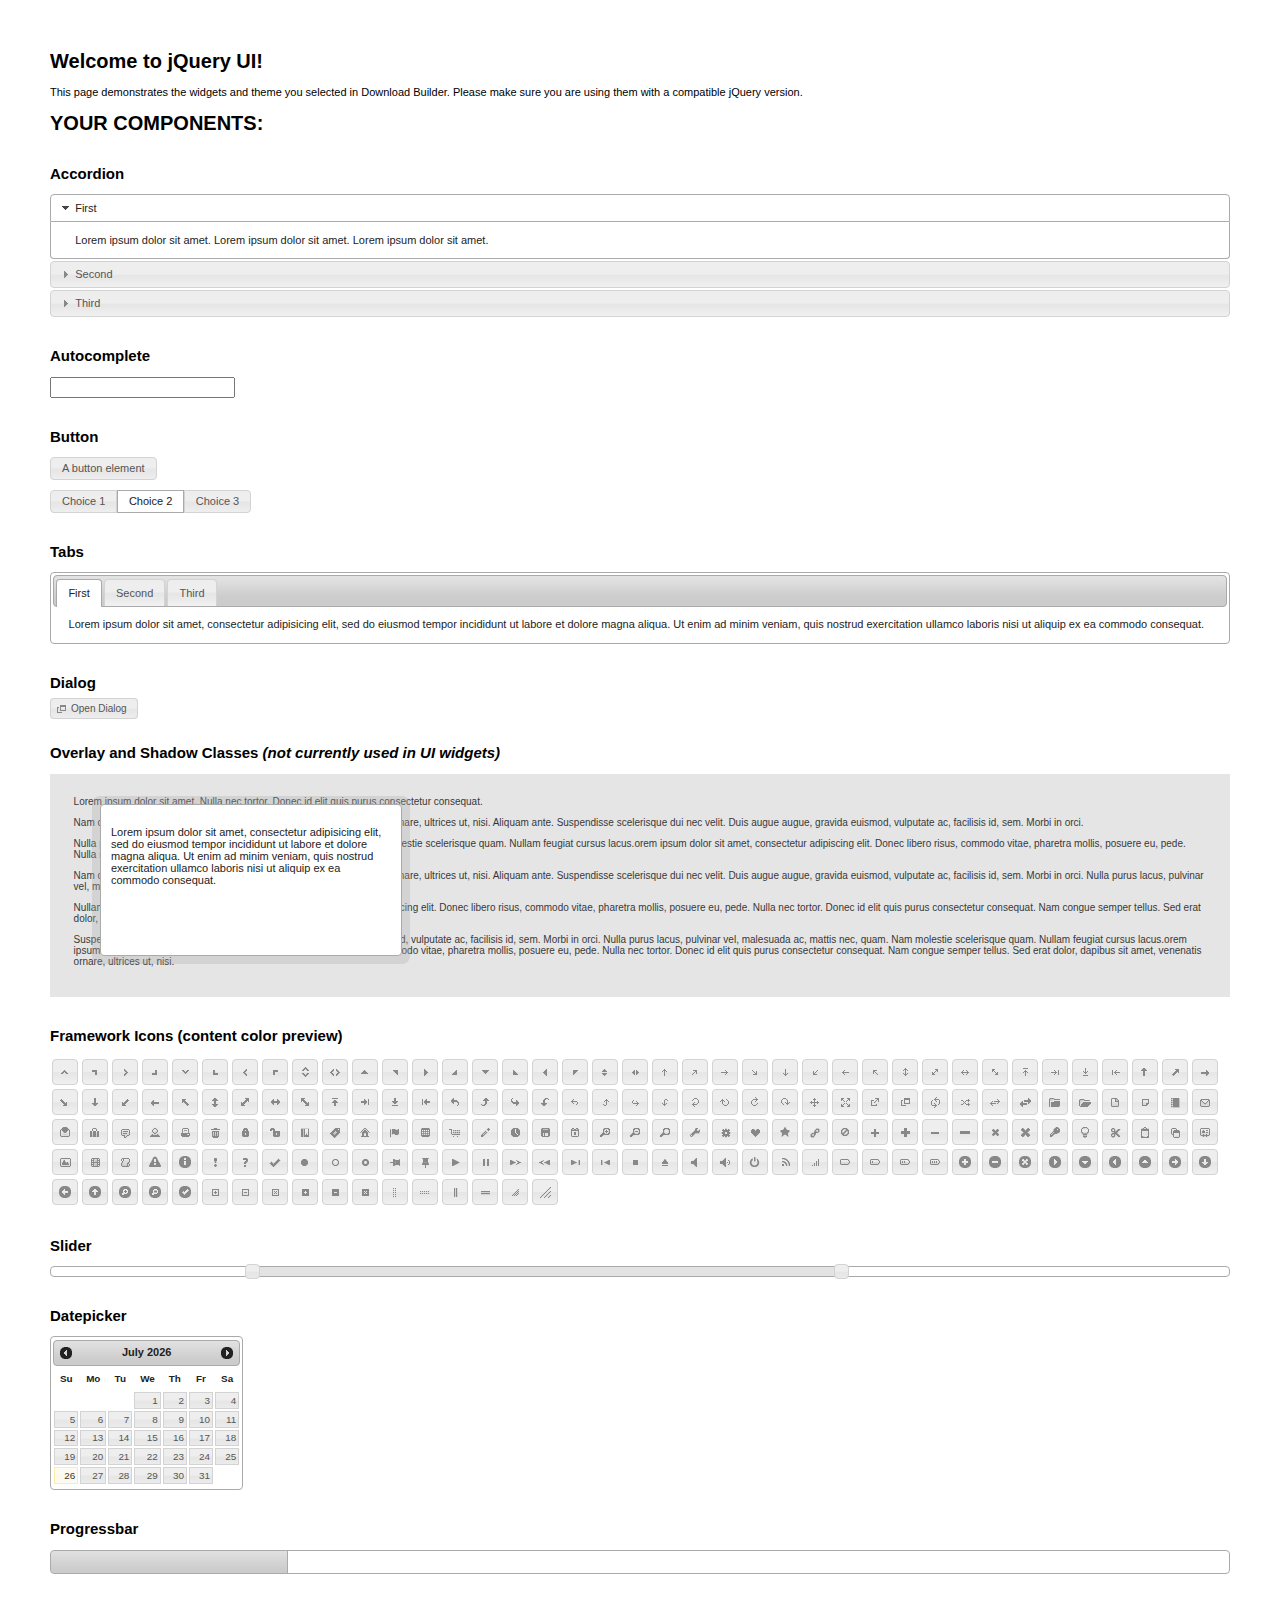
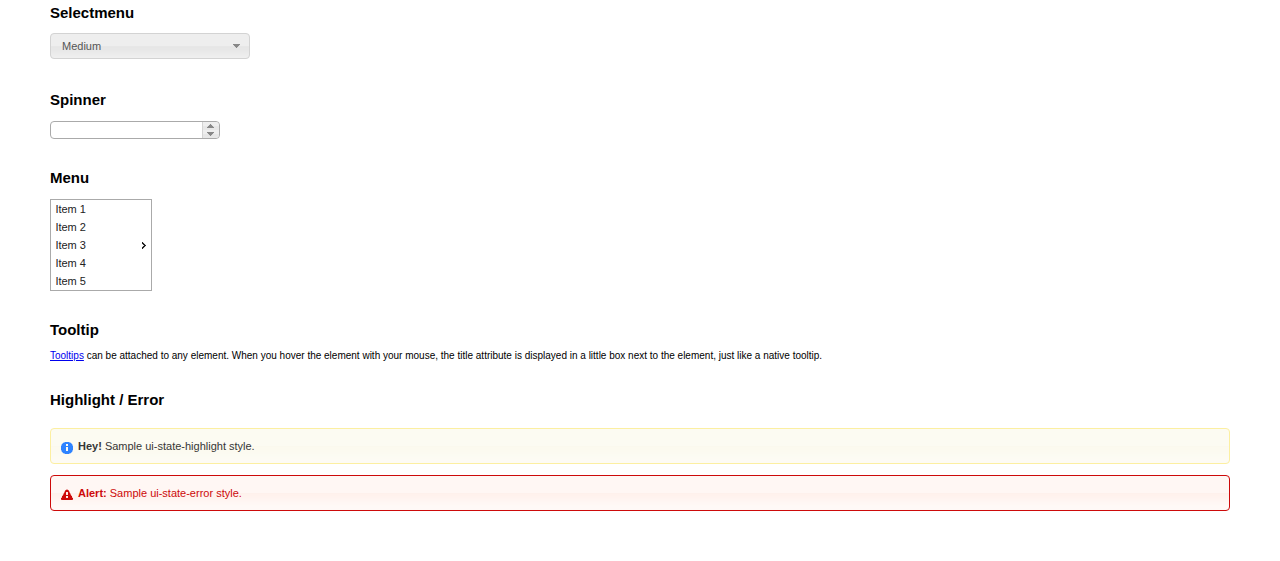
<file: libs/jquery-ui-1.11.1/index.html>
<!doctype html>
<html lang="us">
<head>
	<meta charset="utf-8">
	<title>jQuery UI Example Page</title>
	<link href="jquery-ui.css" rel="stylesheet">
	<style>
	body{
		font: 62.5% "Trebuchet MS", sans-serif;
		margin: 50px;
	}
	.demoHeaders {
		margin-top: 2em;
	}
	#dialog-link {
		padding: .4em 1em .4em 20px;
		text-decoration: none;
		position: relative;
	}
	#dialog-link span.ui-icon {
		margin: 0 5px 0 0;
		position: absolute;
		left: .2em;
		top: 50%;
		margin-top: -8px;
	}
	#icons {
		margin: 0;
		padding: 0;
	}
	#icons li {
		margin: 2px;
		position: relative;
		padding: 4px 0;
		cursor: pointer;
		float: left;
		list-style: none;
	}
	#icons span.ui-icon {
		float: left;
		margin: 0 4px;
	}
	.fakewindowcontain .ui-widget-overlay {
		position: absolute;
	}
	select {
		width: 200px;
	}
	</style>
</head>
<body>

<h1>Welcome to jQuery UI!</h1>

<div class="ui-widget">
	<p>This page demonstrates the widgets and theme you selected in Download Builder. Please make sure you are using them with a compatible jQuery version.</p>
</div>

<h1>YOUR COMPONENTS:</h1>


<!-- Accordion -->
<h2 class="demoHeaders">Accordion</h2>
<div id="accordion">
	<h3>First</h3>
	<div>Lorem ipsum dolor sit amet. Lorem ipsum dolor sit amet. Lorem ipsum dolor sit amet.</div>
	<h3>Second</h3>
	<div>Phasellus mattis tincidunt nibh.</div>
	<h3>Third</h3>
	<div>Nam dui erat, auctor a, dignissim quis.</div>
</div>



<!-- Autocomplete -->
<h2 class="demoHeaders">Autocomplete</h2>
<div>
	<input id="autocomplete" title="type &quot;a&quot;">
</div>



<!-- Button -->
<h2 class="demoHeaders">Button</h2>
<button id="button">A button element</button>
<form style="margin-top: 1em;">
	<div id="radioset">
		<input type="radio" id="radio1" name="radio"><label for="radio1">Choice 1</label>
		<input type="radio" id="radio2" name="radio" checked="checked"><label for="radio2">Choice 2</label>
		<input type="radio" id="radio3" name="radio"><label for="radio3">Choice 3</label>
	</div>
</form>



<!-- Tabs -->
<h2 class="demoHeaders">Tabs</h2>
<div id="tabs">
	<ul>
		<li><a href="#tabs-1">First</a></li>
		<li><a href="#tabs-2">Second</a></li>
		<li><a href="#tabs-3">Third</a></li>
	</ul>
	<div id="tabs-1">Lorem ipsum dolor sit amet, consectetur adipisicing elit, sed do eiusmod tempor incididunt ut labore et dolore magna aliqua. Ut enim ad minim veniam, quis nostrud exercitation ullamco laboris nisi ut aliquip ex ea commodo consequat.</div>
	<div id="tabs-2">Phasellus mattis tincidunt nibh. Cras orci urna, blandit id, pretium vel, aliquet ornare, felis. Maecenas scelerisque sem non nisl. Fusce sed lorem in enim dictum bibendum.</div>
	<div id="tabs-3">Nam dui erat, auctor a, dignissim quis, sollicitudin eu, felis. Pellentesque nisi urna, interdum eget, sagittis et, consequat vestibulum, lacus. Mauris porttitor ullamcorper augue.</div>
</div>



<!-- Dialog NOTE: Dialog is not generated by UI in this demo so it can be visually styled in themeroller-->
<h2 class="demoHeaders">Dialog</h2>
<p><a href="#" id="dialog-link" class="ui-state-default ui-corner-all"><span class="ui-icon ui-icon-newwin"></span>Open Dialog</a></p>

<h2 class="demoHeaders">Overlay and Shadow Classes <em>(not currently used in UI widgets)</em></h2>
<div style="position: relative; width: 96%; height: 200px; padding:1% 2%; overflow:hidden;" class="fakewindowcontain">
	<p>Lorem ipsum dolor sit amet,  Nulla nec tortor. Donec id elit quis purus consectetur consequat. </p><p>Nam congue semper tellus. Sed erat dolor, dapibus sit amet, venenatis ornare, ultrices ut, nisi. Aliquam ante. Suspendisse scelerisque dui nec velit. Duis augue augue, gravida euismod, vulputate ac, facilisis id, sem. Morbi in orci. </p><p>Nulla purus lacus, pulvinar vel, malesuada ac, mattis nec, quam. Nam molestie scelerisque quam. Nullam feugiat cursus lacus.orem ipsum dolor sit amet, consectetur adipiscing elit. Donec libero risus, commodo vitae, pharetra mollis, posuere eu, pede. Nulla nec tortor. Donec id elit quis purus consectetur consequat. </p><p>Nam congue semper tellus. Sed erat dolor, dapibus sit amet, venenatis ornare, ultrices ut, nisi. Aliquam ante. Suspendisse scelerisque dui nec velit. Duis augue augue, gravida euismod, vulputate ac, facilisis id, sem. Morbi in orci. Nulla purus lacus, pulvinar vel, malesuada ac, mattis nec, quam. Nam molestie scelerisque quam. </p><p>Nullam feugiat cursus lacus.orem ipsum dolor sit amet, consectetur adipiscing elit. Donec libero risus, commodo vitae, pharetra mollis, posuere eu, pede. Nulla nec tortor. Donec id elit quis purus consectetur consequat. Nam congue semper tellus. Sed erat dolor, dapibus sit amet, venenatis ornare, ultrices ut, nisi. Aliquam ante. </p><p>Suspendisse scelerisque dui nec velit. Duis augue augue, gravida euismod, vulputate ac, facilisis id, sem. Morbi in orci. Nulla purus lacus, pulvinar vel, malesuada ac, mattis nec, quam. Nam molestie scelerisque quam. Nullam feugiat cursus lacus.orem ipsum dolor sit amet, consectetur adipiscing elit. Donec libero risus, commodo vitae, pharetra mollis, posuere eu, pede. Nulla nec tortor. Donec id elit quis purus consectetur consequat. Nam congue semper tellus. Sed erat dolor, dapibus sit amet, venenatis ornare, ultrices ut, nisi. </p>

	<!-- ui-dialog -->
	<div class="ui-overlay"><div class="ui-widget-overlay"></div><div class="ui-widget-shadow ui-corner-all" style="width: 302px; height: 152px; position: absolute; left: 50px; top: 30px;"></div></div>
	<div style="position: absolute; width: 280px; height: 130px;left: 50px; top: 30px; padding: 10px;" class="ui-widget ui-widget-content ui-corner-all">
		<div class="ui-dialog-content ui-widget-content" style="background: none; border: 0;">
			<p>Lorem ipsum dolor sit amet, consectetur adipisicing elit, sed do eiusmod tempor incididunt ut labore et dolore magna aliqua. Ut enim ad minim veniam, quis nostrud exercitation ullamco laboris nisi ut aliquip ex ea commodo consequat.</p>
		</div>
	</div>

</div>

<!-- ui-dialog -->
<div id="dialog" title="Dialog Title">
	<p>Lorem ipsum dolor sit amet, consectetur adipisicing elit, sed do eiusmod tempor incididunt ut labore et dolore magna aliqua. Ut enim ad minim veniam, quis nostrud exercitation ullamco laboris nisi ut aliquip ex ea commodo consequat.</p>
</div>



<h2 class="demoHeaders">Framework Icons (content color preview)</h2>
<ul id="icons" class="ui-widget ui-helper-clearfix">
	<li class="ui-state-default ui-corner-all" title=".ui-icon-carat-1-n"><span class="ui-icon ui-icon-carat-1-n"></span></li>
	<li class="ui-state-default ui-corner-all" title=".ui-icon-carat-1-ne"><span class="ui-icon ui-icon-carat-1-ne"></span></li>
	<li class="ui-state-default ui-corner-all" title=".ui-icon-carat-1-e"><span class="ui-icon ui-icon-carat-1-e"></span></li>
	<li class="ui-state-default ui-corner-all" title=".ui-icon-carat-1-se"><span class="ui-icon ui-icon-carat-1-se"></span></li>
	<li class="ui-state-default ui-corner-all" title=".ui-icon-carat-1-s"><span class="ui-icon ui-icon-carat-1-s"></span></li>
	<li class="ui-state-default ui-corner-all" title=".ui-icon-carat-1-sw"><span class="ui-icon ui-icon-carat-1-sw"></span></li>
	<li class="ui-state-default ui-corner-all" title=".ui-icon-carat-1-w"><span class="ui-icon ui-icon-carat-1-w"></span></li>
	<li class="ui-state-default ui-corner-all" title=".ui-icon-carat-1-nw"><span class="ui-icon ui-icon-carat-1-nw"></span></li>
	<li class="ui-state-default ui-corner-all" title=".ui-icon-carat-2-n-s"><span class="ui-icon ui-icon-carat-2-n-s"></span></li>
	<li class="ui-state-default ui-corner-all" title=".ui-icon-carat-2-e-w"><span class="ui-icon ui-icon-carat-2-e-w"></span></li>
	<li class="ui-state-default ui-corner-all" title=".ui-icon-triangle-1-n"><span class="ui-icon ui-icon-triangle-1-n"></span></li>
	<li class="ui-state-default ui-corner-all" title=".ui-icon-triangle-1-ne"><span class="ui-icon ui-icon-triangle-1-ne"></span></li>
	<li class="ui-state-default ui-corner-all" title=".ui-icon-triangle-1-e"><span class="ui-icon ui-icon-triangle-1-e"></span></li>
	<li class="ui-state-default ui-corner-all" title=".ui-icon-triangle-1-se"><span class="ui-icon ui-icon-triangle-1-se"></span></li>
	<li class="ui-state-default ui-corner-all" title=".ui-icon-triangle-1-s"><span class="ui-icon ui-icon-triangle-1-s"></span></li>
	<li class="ui-state-default ui-corner-all" title=".ui-icon-triangle-1-sw"><span class="ui-icon ui-icon-triangle-1-sw"></span></li>
	<li class="ui-state-default ui-corner-all" title=".ui-icon-triangle-1-w"><span class="ui-icon ui-icon-triangle-1-w"></span></li>
	<li class="ui-state-default ui-corner-all" title=".ui-icon-triangle-1-nw"><span class="ui-icon ui-icon-triangle-1-nw"></span></li>
	<li class="ui-state-default ui-corner-all" title=".ui-icon-triangle-2-n-s"><span class="ui-icon ui-icon-triangle-2-n-s"></span></li>
	<li class="ui-state-default ui-corner-all" title=".ui-icon-triangle-2-e-w"><span class="ui-icon ui-icon-triangle-2-e-w"></span></li>
	<li class="ui-state-default ui-corner-all" title=".ui-icon-arrow-1-n"><span class="ui-icon ui-icon-arrow-1-n"></span></li>
	<li class="ui-state-default ui-corner-all" title=".ui-icon-arrow-1-ne"><span class="ui-icon ui-icon-arrow-1-ne"></span></li>
	<li class="ui-state-default ui-corner-all" title=".ui-icon-arrow-1-e"><span class="ui-icon ui-icon-arrow-1-e"></span></li>
	<li class="ui-state-default ui-corner-all" title=".ui-icon-arrow-1-se"><span class="ui-icon ui-icon-arrow-1-se"></span></li>
	<li class="ui-state-default ui-corner-all" title=".ui-icon-arrow-1-s"><span class="ui-icon ui-icon-arrow-1-s"></span></li>
	<li class="ui-state-default ui-corner-all" title=".ui-icon-arrow-1-sw"><span class="ui-icon ui-icon-arrow-1-sw"></span></li>
	<li class="ui-state-default ui-corner-all" title=".ui-icon-arrow-1-w"><span class="ui-icon ui-icon-arrow-1-w"></span></li>
	<li class="ui-state-default ui-corner-all" title=".ui-icon-arrow-1-nw"><span class="ui-icon ui-icon-arrow-1-nw"></span></li>
	<li class="ui-state-default ui-corner-all" title=".ui-icon-arrow-2-n-s"><span class="ui-icon ui-icon-arrow-2-n-s"></span></li>
	<li class="ui-state-default ui-corner-all" title=".ui-icon-arrow-2-ne-sw"><span class="ui-icon ui-icon-arrow-2-ne-sw"></span></li>
	<li class="ui-state-default ui-corner-all" title=".ui-icon-arrow-2-e-w"><span class="ui-icon ui-icon-arrow-2-e-w"></span></li>
	<li class="ui-state-default ui-corner-all" title=".ui-icon-arrow-2-se-nw"><span class="ui-icon ui-icon-arrow-2-se-nw"></span></li>
	<li class="ui-state-default ui-corner-all" title=".ui-icon-arrowstop-1-n"><span class="ui-icon ui-icon-arrowstop-1-n"></span></li>
	<li class="ui-state-default ui-corner-all" title=".ui-icon-arrowstop-1-e"><span class="ui-icon ui-icon-arrowstop-1-e"></span></li>
	<li class="ui-state-default ui-corner-all" title=".ui-icon-arrowstop-1-s"><span class="ui-icon ui-icon-arrowstop-1-s"></span></li>
	<li class="ui-state-default ui-corner-all" title=".ui-icon-arrowstop-1-w"><span class="ui-icon ui-icon-arrowstop-1-w"></span></li>
	<li class="ui-state-default ui-corner-all" title=".ui-icon-arrowthick-1-n"><span class="ui-icon ui-icon-arrowthick-1-n"></span></li>
	<li class="ui-state-default ui-corner-all" title=".ui-icon-arrowthick-1-ne"><span class="ui-icon ui-icon-arrowthick-1-ne"></span></li>
	<li class="ui-state-default ui-corner-all" title=".ui-icon-arrowthick-1-e"><span class="ui-icon ui-icon-arrowthick-1-e"></span></li>
	<li class="ui-state-default ui-corner-all" title=".ui-icon-arrowthick-1-se"><span class="ui-icon ui-icon-arrowthick-1-se"></span></li>
	<li class="ui-state-default ui-corner-all" title=".ui-icon-arrowthick-1-s"><span class="ui-icon ui-icon-arrowthick-1-s"></span></li>
	<li class="ui-state-default ui-corner-all" title=".ui-icon-arrowthick-1-sw"><span class="ui-icon ui-icon-arrowthick-1-sw"></span></li>
	<li class="ui-state-default ui-corner-all" title=".ui-icon-arrowthick-1-w"><span class="ui-icon ui-icon-arrowthick-1-w"></span></li>
	<li class="ui-state-default ui-corner-all" title=".ui-icon-arrowthick-1-nw"><span class="ui-icon ui-icon-arrowthick-1-nw"></span></li>
	<li class="ui-state-default ui-corner-all" title=".ui-icon-arrowthick-2-n-s"><span class="ui-icon ui-icon-arrowthick-2-n-s"></span></li>
	<li class="ui-state-default ui-corner-all" title=".ui-icon-arrowthick-2-ne-sw"><span class="ui-icon ui-icon-arrowthick-2-ne-sw"></span></li>
	<li class="ui-state-default ui-corner-all" title=".ui-icon-arrowthick-2-e-w"><span class="ui-icon ui-icon-arrowthick-2-e-w"></span></li>
	<li class="ui-state-default ui-corner-all" title=".ui-icon-arrowthick-2-se-nw"><span class="ui-icon ui-icon-arrowthick-2-se-nw"></span></li>
	<li class="ui-state-default ui-corner-all" title=".ui-icon-arrowthickstop-1-n"><span class="ui-icon ui-icon-arrowthickstop-1-n"></span></li>
	<li class="ui-state-default ui-corner-all" title=".ui-icon-arrowthickstop-1-e"><span class="ui-icon ui-icon-arrowthickstop-1-e"></span></li>
	<li class="ui-state-default ui-corner-all" title=".ui-icon-arrowthickstop-1-s"><span class="ui-icon ui-icon-arrowthickstop-1-s"></span></li>
	<li class="ui-state-default ui-corner-all" title=".ui-icon-arrowthickstop-1-w"><span class="ui-icon ui-icon-arrowthickstop-1-w"></span></li>
	<li class="ui-state-default ui-corner-all" title=".ui-icon-arrowreturnthick-1-w"><span class="ui-icon ui-icon-arrowreturnthick-1-w"></span></li>
	<li class="ui-state-default ui-corner-all" title=".ui-icon-arrowreturnthick-1-n"><span class="ui-icon ui-icon-arrowreturnthick-1-n"></span></li>
	<li class="ui-state-default ui-corner-all" title=".ui-icon-arrowreturnthick-1-e"><span class="ui-icon ui-icon-arrowreturnthick-1-e"></span></li>
	<li class="ui-state-default ui-corner-all" title=".ui-icon-arrowreturnthick-1-s"><span class="ui-icon ui-icon-arrowreturnthick-1-s"></span></li>
	<li class="ui-state-default ui-corner-all" title=".ui-icon-arrowreturn-1-w"><span class="ui-icon ui-icon-arrowreturn-1-w"></span></li>
	<li class="ui-state-default ui-corner-all" title=".ui-icon-arrowreturn-1-n"><span class="ui-icon ui-icon-arrowreturn-1-n"></span></li>
	<li class="ui-state-default ui-corner-all" title=".ui-icon-arrowreturn-1-e"><span class="ui-icon ui-icon-arrowreturn-1-e"></span></li>
	<li class="ui-state-default ui-corner-all" title=".ui-icon-arrowreturn-1-s"><span class="ui-icon ui-icon-arrowreturn-1-s"></span></li>
	<li class="ui-state-default ui-corner-all" title=".ui-icon-arrowrefresh-1-w"><span class="ui-icon ui-icon-arrowrefresh-1-w"></span></li>
	<li class="ui-state-default ui-corner-all" title=".ui-icon-arrowrefresh-1-n"><span class="ui-icon ui-icon-arrowrefresh-1-n"></span></li>
	<li class="ui-state-default ui-corner-all" title=".ui-icon-arrowrefresh-1-e"><span class="ui-icon ui-icon-arrowrefresh-1-e"></span></li>
	<li class="ui-state-default ui-corner-all" title=".ui-icon-arrowrefresh-1-s"><span class="ui-icon ui-icon-arrowrefresh-1-s"></span></li>
	<li class="ui-state-default ui-corner-all" title=".ui-icon-arrow-4"><span class="ui-icon ui-icon-arrow-4"></span></li>
	<li class="ui-state-default ui-corner-all" title=".ui-icon-arrow-4-diag"><span class="ui-icon ui-icon-arrow-4-diag"></span></li>
	<li class="ui-state-default ui-corner-all" title=".ui-icon-extlink"><span class="ui-icon ui-icon-extlink"></span></li>
	<li class="ui-state-default ui-corner-all" title=".ui-icon-newwin"><span class="ui-icon ui-icon-newwin"></span></li>
	<li class="ui-state-default ui-corner-all" title=".ui-icon-refresh"><span class="ui-icon ui-icon-refresh"></span></li>
	<li class="ui-state-default ui-corner-all" title=".ui-icon-shuffle"><span class="ui-icon ui-icon-shuffle"></span></li>
	<li class="ui-state-default ui-corner-all" title=".ui-icon-transfer-e-w"><span class="ui-icon ui-icon-transfer-e-w"></span></li>
	<li class="ui-state-default ui-corner-all" title=".ui-icon-transferthick-e-w"><span class="ui-icon ui-icon-transferthick-e-w"></span></li>
	<li class="ui-state-default ui-corner-all" title=".ui-icon-folder-collapsed"><span class="ui-icon ui-icon-folder-collapsed"></span></li>
	<li class="ui-state-default ui-corner-all" title=".ui-icon-folder-open"><span class="ui-icon ui-icon-folder-open"></span></li>
	<li class="ui-state-default ui-corner-all" title=".ui-icon-document"><span class="ui-icon ui-icon-document"></span></li>
	<li class="ui-state-default ui-corner-all" title=".ui-icon-document-b"><span class="ui-icon ui-icon-document-b"></span></li>
	<li class="ui-state-default ui-corner-all" title=".ui-icon-note"><span class="ui-icon ui-icon-note"></span></li>
	<li class="ui-state-default ui-corner-all" title=".ui-icon-mail-closed"><span class="ui-icon ui-icon-mail-closed"></span></li>
	<li class="ui-state-default ui-corner-all" title=".ui-icon-mail-open"><span class="ui-icon ui-icon-mail-open"></span></li>
	<li class="ui-state-default ui-corner-all" title=".ui-icon-suitcase"><span class="ui-icon ui-icon-suitcase"></span></li>
	<li class="ui-state-default ui-corner-all" title=".ui-icon-comment"><span class="ui-icon ui-icon-comment"></span></li>
	<li class="ui-state-default ui-corner-all" title=".ui-icon-person"><span class="ui-icon ui-icon-person"></span></li>
	<li class="ui-state-default ui-corner-all" title=".ui-icon-print"><span class="ui-icon ui-icon-print"></span></li>
	<li class="ui-state-default ui-corner-all" title=".ui-icon-trash"><span class="ui-icon ui-icon-trash"></span></li>
	<li class="ui-state-default ui-corner-all" title=".ui-icon-locked"><span class="ui-icon ui-icon-locked"></span></li>
	<li class="ui-state-default ui-corner-all" title=".ui-icon-unlocked"><span class="ui-icon ui-icon-unlocked"></span></li>
	<li class="ui-state-default ui-corner-all" title=".ui-icon-bookmark"><span class="ui-icon ui-icon-bookmark"></span></li>
	<li class="ui-state-default ui-corner-all" title=".ui-icon-tag"><span class="ui-icon ui-icon-tag"></span></li>
	<li class="ui-state-default ui-corner-all" title=".ui-icon-home"><span class="ui-icon ui-icon-home"></span></li>
	<li class="ui-state-default ui-corner-all" title=".ui-icon-flag"><span class="ui-icon ui-icon-flag"></span></li>
	<li class="ui-state-default ui-corner-all" title=".ui-icon-calculator"><span class="ui-icon ui-icon-calculator"></span></li>
	<li class="ui-state-default ui-corner-all" title=".ui-icon-cart"><span class="ui-icon ui-icon-cart"></span></li>
	<li class="ui-state-default ui-corner-all" title=".ui-icon-pencil"><span class="ui-icon ui-icon-pencil"></span></li>
	<li class="ui-state-default ui-corner-all" title=".ui-icon-clock"><span class="ui-icon ui-icon-clock"></span></li>
	<li class="ui-state-default ui-corner-all" title=".ui-icon-disk"><span class="ui-icon ui-icon-disk"></span></li>
	<li class="ui-state-default ui-corner-all" title=".ui-icon-calendar"><span class="ui-icon ui-icon-calendar"></span></li>
	<li class="ui-state-default ui-corner-all" title=".ui-icon-zoomin"><span class="ui-icon ui-icon-zoomin"></span></li>
	<li class="ui-state-default ui-corner-all" title=".ui-icon-zoomout"><span class="ui-icon ui-icon-zoomout"></span></li>
	<li class="ui-state-default ui-corner-all" title=".ui-icon-search"><span class="ui-icon ui-icon-search"></span></li>
	<li class="ui-state-default ui-corner-all" title=".ui-icon-wrench"><span class="ui-icon ui-icon-wrench"></span></li>
	<li class="ui-state-default ui-corner-all" title=".ui-icon-gear"><span class="ui-icon ui-icon-gear"></span></li>
	<li class="ui-state-default ui-corner-all" title=".ui-icon-heart"><span class="ui-icon ui-icon-heart"></span></li>
	<li class="ui-state-default ui-corner-all" title=".ui-icon-star"><span class="ui-icon ui-icon-star"></span></li>
	<li class="ui-state-default ui-corner-all" title=".ui-icon-link"><span class="ui-icon ui-icon-link"></span></li>
	<li class="ui-state-default ui-corner-all" title=".ui-icon-cancel"><span class="ui-icon ui-icon-cancel"></span></li>
	<li class="ui-state-default ui-corner-all" title=".ui-icon-plus"><span class="ui-icon ui-icon-plus"></span></li>
	<li class="ui-state-default ui-corner-all" title=".ui-icon-plusthick"><span class="ui-icon ui-icon-plusthick"></span></li>
	<li class="ui-state-default ui-corner-all" title=".ui-icon-minus"><span class="ui-icon ui-icon-minus"></span></li>
	<li class="ui-state-default ui-corner-all" title=".ui-icon-minusthick"><span class="ui-icon ui-icon-minusthick"></span></li>
	<li class="ui-state-default ui-corner-all" title=".ui-icon-close"><span class="ui-icon ui-icon-close"></span></li>
	<li class="ui-state-default ui-corner-all" title=".ui-icon-closethick"><span class="ui-icon ui-icon-closethick"></span></li>
	<li class="ui-state-default ui-corner-all" title=".ui-icon-key"><span class="ui-icon ui-icon-key"></span></li>
	<li class="ui-state-default ui-corner-all" title=".ui-icon-lightbulb"><span class="ui-icon ui-icon-lightbulb"></span></li>
	<li class="ui-state-default ui-corner-all" title=".ui-icon-scissors"><span class="ui-icon ui-icon-scissors"></span></li>
	<li class="ui-state-default ui-corner-all" title=".ui-icon-clipboard"><span class="ui-icon ui-icon-clipboard"></span></li>
	<li class="ui-state-default ui-corner-all" title=".ui-icon-copy"><span class="ui-icon ui-icon-copy"></span></li>
	<li class="ui-state-default ui-corner-all" title=".ui-icon-contact"><span class="ui-icon ui-icon-contact"></span></li>
	<li class="ui-state-default ui-corner-all" title=".ui-icon-image"><span class="ui-icon ui-icon-image"></span></li>
	<li class="ui-state-default ui-corner-all" title=".ui-icon-video"><span class="ui-icon ui-icon-video"></span></li>
	<li class="ui-state-default ui-corner-all" title=".ui-icon-script"><span class="ui-icon ui-icon-script"></span></li>
	<li class="ui-state-default ui-corner-all" title=".ui-icon-alert"><span class="ui-icon ui-icon-alert"></span></li>
	<li class="ui-state-default ui-corner-all" title=".ui-icon-info"><span class="ui-icon ui-icon-info"></span></li>
	<li class="ui-state-default ui-corner-all" title=".ui-icon-notice"><span class="ui-icon ui-icon-notice"></span></li>
	<li class="ui-state-default ui-corner-all" title=".ui-icon-help"><span class="ui-icon ui-icon-help"></span></li>
	<li class="ui-state-default ui-corner-all" title=".ui-icon-check"><span class="ui-icon ui-icon-check"></span></li>
	<li class="ui-state-default ui-corner-all" title=".ui-icon-bullet"><span class="ui-icon ui-icon-bullet"></span></li>
	<li class="ui-state-default ui-corner-all" title=".ui-icon-radio-off"><span class="ui-icon ui-icon-radio-off"></span></li>
	<li class="ui-state-default ui-corner-all" title=".ui-icon-radio-on"><span class="ui-icon ui-icon-radio-on"></span></li>
	<li class="ui-state-default ui-corner-all" title=".ui-icon-pin-w"><span class="ui-icon ui-icon-pin-w"></span></li>
	<li class="ui-state-default ui-corner-all" title=".ui-icon-pin-s"><span class="ui-icon ui-icon-pin-s"></span></li>
	<li class="ui-state-default ui-corner-all" title=".ui-icon-play"><span class="ui-icon ui-icon-play"></span></li>
	<li class="ui-state-default ui-corner-all" title=".ui-icon-pause"><span class="ui-icon ui-icon-pause"></span></li>
	<li class="ui-state-default ui-corner-all" title=".ui-icon-seek-next"><span class="ui-icon ui-icon-seek-next"></span></li>
	<li class="ui-state-default ui-corner-all" title=".ui-icon-seek-prev"><span class="ui-icon ui-icon-seek-prev"></span></li>
	<li class="ui-state-default ui-corner-all" title=".ui-icon-seek-end"><span class="ui-icon ui-icon-seek-end"></span></li>
	<li class="ui-state-default ui-corner-all" title=".ui-icon-seek-first"><span class="ui-icon ui-icon-seek-first"></span></li>
	<li class="ui-state-default ui-corner-all" title=".ui-icon-stop"><span class="ui-icon ui-icon-stop"></span></li>
	<li class="ui-state-default ui-corner-all" title=".ui-icon-eject"><span class="ui-icon ui-icon-eject"></span></li>
	<li class="ui-state-default ui-corner-all" title=".ui-icon-volume-off"><span class="ui-icon ui-icon-volume-off"></span></li>
	<li class="ui-state-default ui-corner-all" title=".ui-icon-volume-on"><span class="ui-icon ui-icon-volume-on"></span></li>
	<li class="ui-state-default ui-corner-all" title=".ui-icon-power"><span class="ui-icon ui-icon-power"></span></li>
	<li class="ui-state-default ui-corner-all" title=".ui-icon-signal-diag"><span class="ui-icon ui-icon-signal-diag"></span></li>
	<li class="ui-state-default ui-corner-all" title=".ui-icon-signal"><span class="ui-icon ui-icon-signal"></span></li>
	<li class="ui-state-default ui-corner-all" title=".ui-icon-battery-0"><span class="ui-icon ui-icon-battery-0"></span></li>
	<li class="ui-state-default ui-corner-all" title=".ui-icon-battery-1"><span class="ui-icon ui-icon-battery-1"></span></li>
	<li class="ui-state-default ui-corner-all" title=".ui-icon-battery-2"><span class="ui-icon ui-icon-battery-2"></span></li>
	<li class="ui-state-default ui-corner-all" title=".ui-icon-battery-3"><span class="ui-icon ui-icon-battery-3"></span></li>
	<li class="ui-state-default ui-corner-all" title=".ui-icon-circle-plus"><span class="ui-icon ui-icon-circle-plus"></span></li>
	<li class="ui-state-default ui-corner-all" title=".ui-icon-circle-minus"><span class="ui-icon ui-icon-circle-minus"></span></li>
	<li class="ui-state-default ui-corner-all" title=".ui-icon-circle-close"><span class="ui-icon ui-icon-circle-close"></span></li>
	<li class="ui-state-default ui-corner-all" title=".ui-icon-circle-triangle-e"><span class="ui-icon ui-icon-circle-triangle-e"></span></li>
	<li class="ui-state-default ui-corner-all" title=".ui-icon-circle-triangle-s"><span class="ui-icon ui-icon-circle-triangle-s"></span></li>
	<li class="ui-state-default ui-corner-all" title=".ui-icon-circle-triangle-w"><span class="ui-icon ui-icon-circle-triangle-w"></span></li>
	<li class="ui-state-default ui-corner-all" title=".ui-icon-circle-triangle-n"><span class="ui-icon ui-icon-circle-triangle-n"></span></li>
	<li class="ui-state-default ui-corner-all" title=".ui-icon-circle-arrow-e"><span class="ui-icon ui-icon-circle-arrow-e"></span></li>
	<li class="ui-state-default ui-corner-all" title=".ui-icon-circle-arrow-s"><span class="ui-icon ui-icon-circle-arrow-s"></span></li>
	<li class="ui-state-default ui-corner-all" title=".ui-icon-circle-arrow-w"><span class="ui-icon ui-icon-circle-arrow-w"></span></li>
	<li class="ui-state-default ui-corner-all" title=".ui-icon-circle-arrow-n"><span class="ui-icon ui-icon-circle-arrow-n"></span></li>
	<li class="ui-state-default ui-corner-all" title=".ui-icon-circle-zoomin"><span class="ui-icon ui-icon-circle-zoomin"></span></li>
	<li class="ui-state-default ui-corner-all" title=".ui-icon-circle-zoomout"><span class="ui-icon ui-icon-circle-zoomout"></span></li>
	<li class="ui-state-default ui-corner-all" title=".ui-icon-circle-check"><span class="ui-icon ui-icon-circle-check"></span></li>
	<li class="ui-state-default ui-corner-all" title=".ui-icon-circlesmall-plus"><span class="ui-icon ui-icon-circlesmall-plus"></span></li>
	<li class="ui-state-default ui-corner-all" title=".ui-icon-circlesmall-minus"><span class="ui-icon ui-icon-circlesmall-minus"></span></li>
	<li class="ui-state-default ui-corner-all" title=".ui-icon-circlesmall-close"><span class="ui-icon ui-icon-circlesmall-close"></span></li>
	<li class="ui-state-default ui-corner-all" title=".ui-icon-squaresmall-plus"><span class="ui-icon ui-icon-squaresmall-plus"></span></li>
	<li class="ui-state-default ui-corner-all" title=".ui-icon-squaresmall-minus"><span class="ui-icon ui-icon-squaresmall-minus"></span></li>
	<li class="ui-state-default ui-corner-all" title=".ui-icon-squaresmall-close"><span class="ui-icon ui-icon-squaresmall-close"></span></li>
	<li class="ui-state-default ui-corner-all" title=".ui-icon-grip-dotted-vertical"><span class="ui-icon ui-icon-grip-dotted-vertical"></span></li>
	<li class="ui-state-default ui-corner-all" title=".ui-icon-grip-dotted-horizontal"><span class="ui-icon ui-icon-grip-dotted-horizontal"></span></li>
	<li class="ui-state-default ui-corner-all" title=".ui-icon-grip-solid-vertical"><span class="ui-icon ui-icon-grip-solid-vertical"></span></li>
	<li class="ui-state-default ui-corner-all" title=".ui-icon-grip-solid-horizontal"><span class="ui-icon ui-icon-grip-solid-horizontal"></span></li>
	<li class="ui-state-default ui-corner-all" title=".ui-icon-gripsmall-diagonal-se"><span class="ui-icon ui-icon-gripsmall-diagonal-se"></span></li>
	<li class="ui-state-default ui-corner-all" title=".ui-icon-grip-diagonal-se"><span class="ui-icon ui-icon-grip-diagonal-se"></span></li>
</ul>


<!-- Slider -->
<h2 class="demoHeaders">Slider</h2>
<div id="slider"></div>



<!-- Datepicker -->
<h2 class="demoHeaders">Datepicker</h2>
<div id="datepicker"></div>



<!-- Progressbar -->
<h2 class="demoHeaders">Progressbar</h2>
<div id="progressbar"></div>



<!-- Progressbar -->
<h2 class="demoHeaders">Selectmenu</h2>
<select id="selectmenu">
	<option>Slower</option>
	<option>Slow</option>
	<option selected="selected">Medium</option>
	<option>Fast</option>
	<option>Faster</option>
</select>



<!-- Spinner -->
<h2 class="demoHeaders">Spinner</h2>
<input id="spinner">



<!-- Menu -->
<h2 class="demoHeaders">Menu</h2>
<ul style="width:100px;" id="menu">
	<li>Item 1</li>
	<li>Item 2</li>
	<li>Item 3
		<ul>
			<li>Item 3-1</li>
			<li>Item 3-2</li>
			<li>Item 3-3</li>
			<li>Item 3-4</li>
			<li>Item 3-5</li>
		</ul>
	</li>
	<li>Item 4</li>
	<li>Item 5</li>
</ul>



<!-- Tooltip -->
<h2 class="demoHeaders">Tooltip</h2>
<p id="tooltip">
	<a href="#" title="That&apos;s what this widget is">Tooltips</a> can be attached to any element. When you hover
the element with your mouse, the title attribute is displayed in a little box next to the element, just like a native tooltip.
</p>


<!-- Highlight / Error -->
<h2 class="demoHeaders">Highlight / Error</h2>
<div class="ui-widget">
	<div class="ui-state-highlight ui-corner-all" style="margin-top: 20px; padding: 0 .7em;">
		<p><span class="ui-icon ui-icon-info" style="float: left; margin-right: .3em;"></span>
		<strong>Hey!</strong> Sample ui-state-highlight style.</p>
	</div>
</div>
<br>
<div class="ui-widget">
	<div class="ui-state-error ui-corner-all" style="padding: 0 .7em;">
		<p><span class="ui-icon ui-icon-alert" style="float: left; margin-right: .3em;"></span>
		<strong>Alert:</strong> Sample ui-state-error style.</p>
	</div>
</div>

<script src="external/jquery/jquery.js"></script>
<script src="jquery-ui.js"></script>
<script>

$( "#accordion" ).accordion();



var availableTags = [
	"ActionScript",
	"AppleScript",
	"Asp",
	"BASIC",
	"C",
	"C++",
	"Clojure",
	"COBOL",
	"ColdFusion",
	"Erlang",
	"Fortran",
	"Groovy",
	"Haskell",
	"Java",
	"JavaScript",
	"Lisp",
	"Perl",
	"PHP",
	"Python",
	"Ruby",
	"Scala",
	"Scheme"
];
$( "#autocomplete" ).autocomplete({
	source: availableTags
});



$( "#button" ).button();
$( "#radioset" ).buttonset();



$( "#tabs" ).tabs();



$( "#dialog" ).dialog({
	autoOpen: false,
	width: 400,
	buttons: [
		{
			text: "Ok",
			click: function() {
				$( this ).dialog( "close" );
			}
		},
		{
			text: "Cancel",
			click: function() {
				$( this ).dialog( "close" );
			}
		}
	]
});

// Link to open the dialog
$( "#dialog-link" ).click(function( event ) {
	$( "#dialog" ).dialog( "open" );
	event.preventDefault();
});



$( "#datepicker" ).datepicker({
	inline: true
});



$( "#slider" ).slider({
	range: true,
	values: [ 17, 67 ]
});



$( "#progressbar" ).progressbar({
	value: 20
});



$( "#spinner" ).spinner();



$( "#menu" ).menu();



$( "#tooltip" ).tooltip();



$( "#selectmenu" ).selectmenu();


// Hover states on the static widgets
$( "#dialog-link, #icons li" ).hover(
	function() {
		$( this ).addClass( "ui-state-hover" );
	},
	function() {
		$( this ).removeClass( "ui-state-hover" );
	}
);
</script>
</body>
</html>
</file>
<file: newIndex/css/style.css>
body{
	background-attachment: fixed;
	text-align: justify;
/*	padding-top: 50px;
	width: 500px;

*/}
#form1, #form2{
	display: none;
}

/*#graphCanvas{
	width: 300px;
	height: 150px;
}

nav	{
	background-color: #53556A;
	text-align: center;
	font-weight: bold;
	padding: 0px;
}
nav ul{
	list-style-type: none;
}

nav li{
	float: left;
	display: block;
}

.Menu a:link, .Menu a:visited{
	display: block;
	background-color: #53556A;
	width: 100px;
	height: 10px;
	padding: 27px 4px 30px 4px;
	color: white;
	text-decoration: none;

}
.Menu a:hover, .Menu a:active{
	color: #53556A;
	background-color: white;
}
/*.Header{
	background-color:#5A81FF;
	height: 210px;
	margin: 3% auto 0 auto;
}

/*#LogoImage1{
	position: absolute;
	top: 7%;
	left: 10%;
}
.LogoText{
	position: absolute;
	top: 27%;
	left:19%;
	font-size: 12px;
}
.LogoText a:link, .LogoText a:visited{
	text-decoration: none;
	font-weight: none;
	color: #53556A;
}
.LogoText a:hover,.LogoText a:active{
	font-weight: bold;
	color: #FFFFFF;
}

/*div.MainContent{
	position: relative;
	width:65%;
	float: left;
	background-color: #7FACFF;
}
h2#MainArticle{
	padding: 0px 0px 0px 8px;
	margin: 2px 0px 1px 2px;
	color:purple;
}
div.date{
	padding: 0px 0px 0px 8px;
	margin: 2px 0px 1px 8px;
	color:orange;
}
div.MainArticle p{
	margin: 0px;
	padding: 10px;
	color:black;
}
#SecondArticle{

}
div.SideContent{
	float: left;
	width:35%;
	background-color: #98BDFF;
}*/
</file>
<file: research/css/style.css>
body{
	background-attachment: fixed;
	text-align: justify;
}
#form1, #form2{
	display: none;
}
</file>
